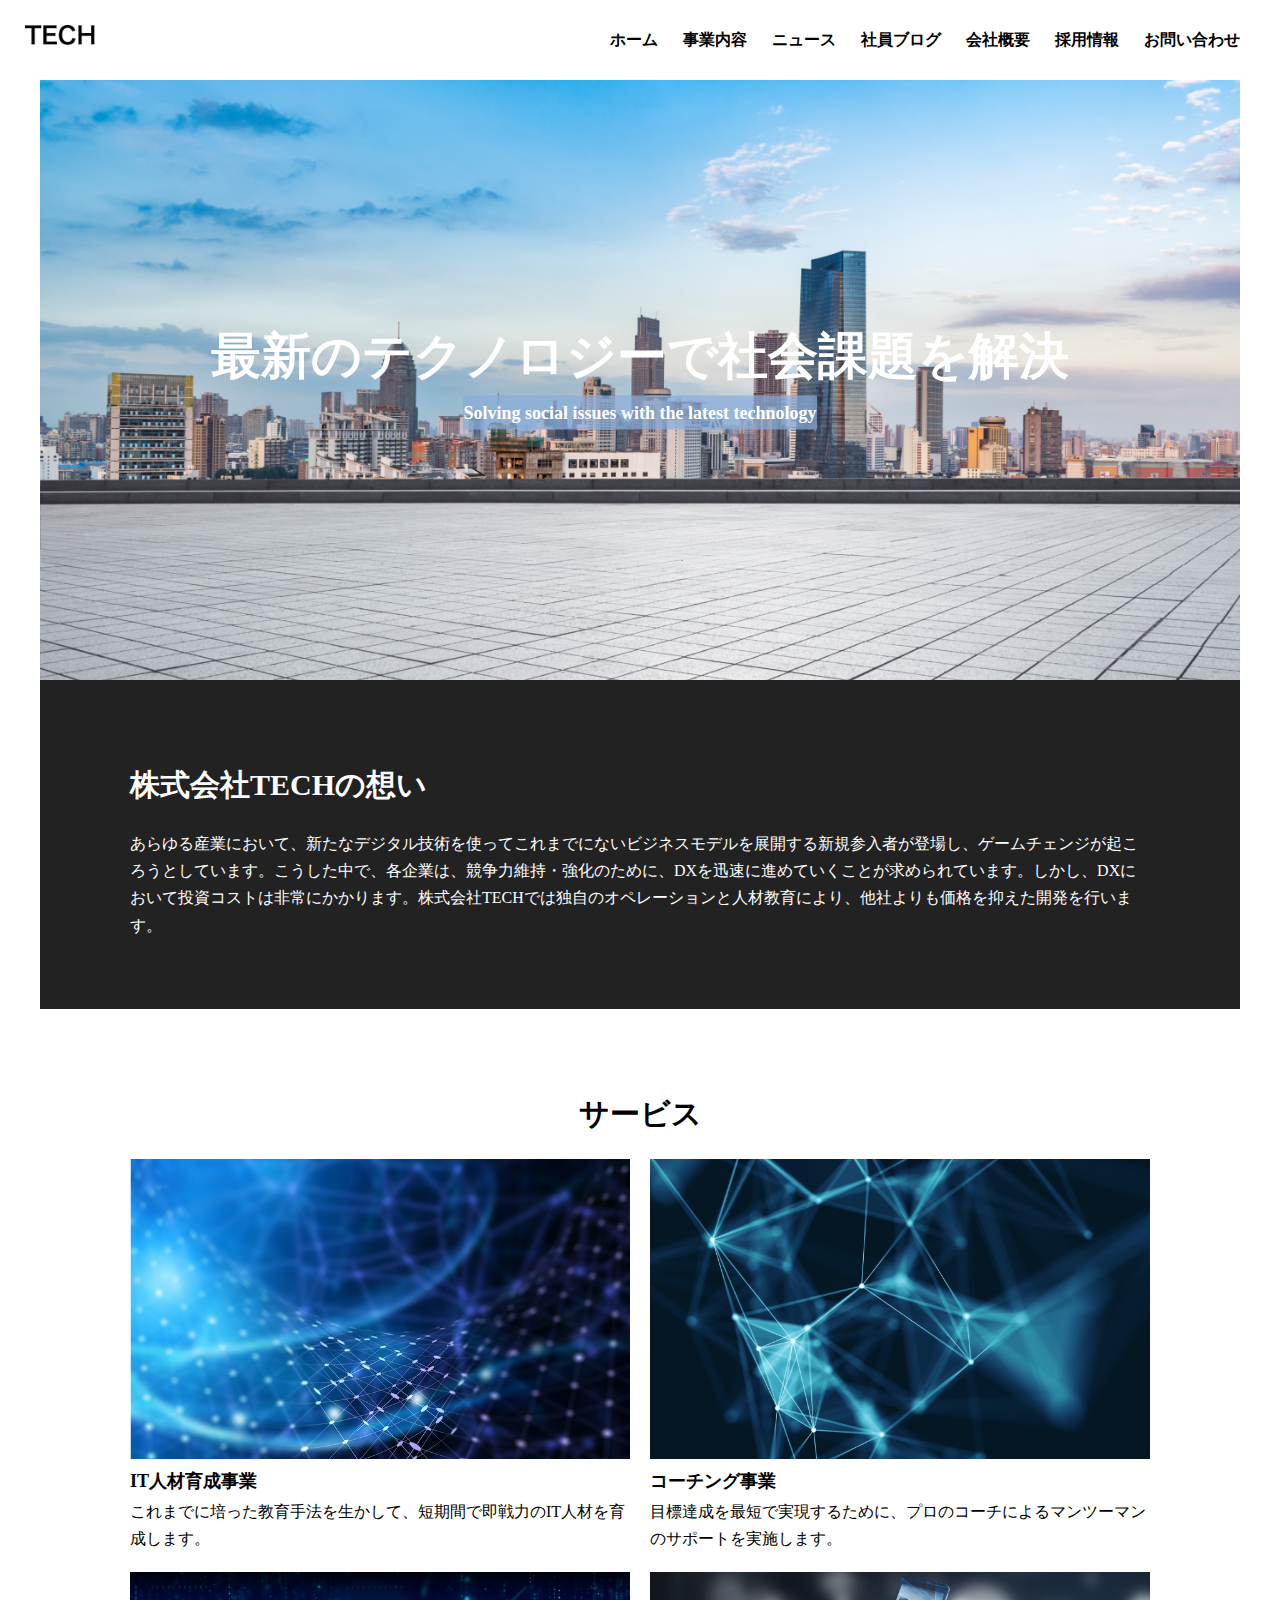
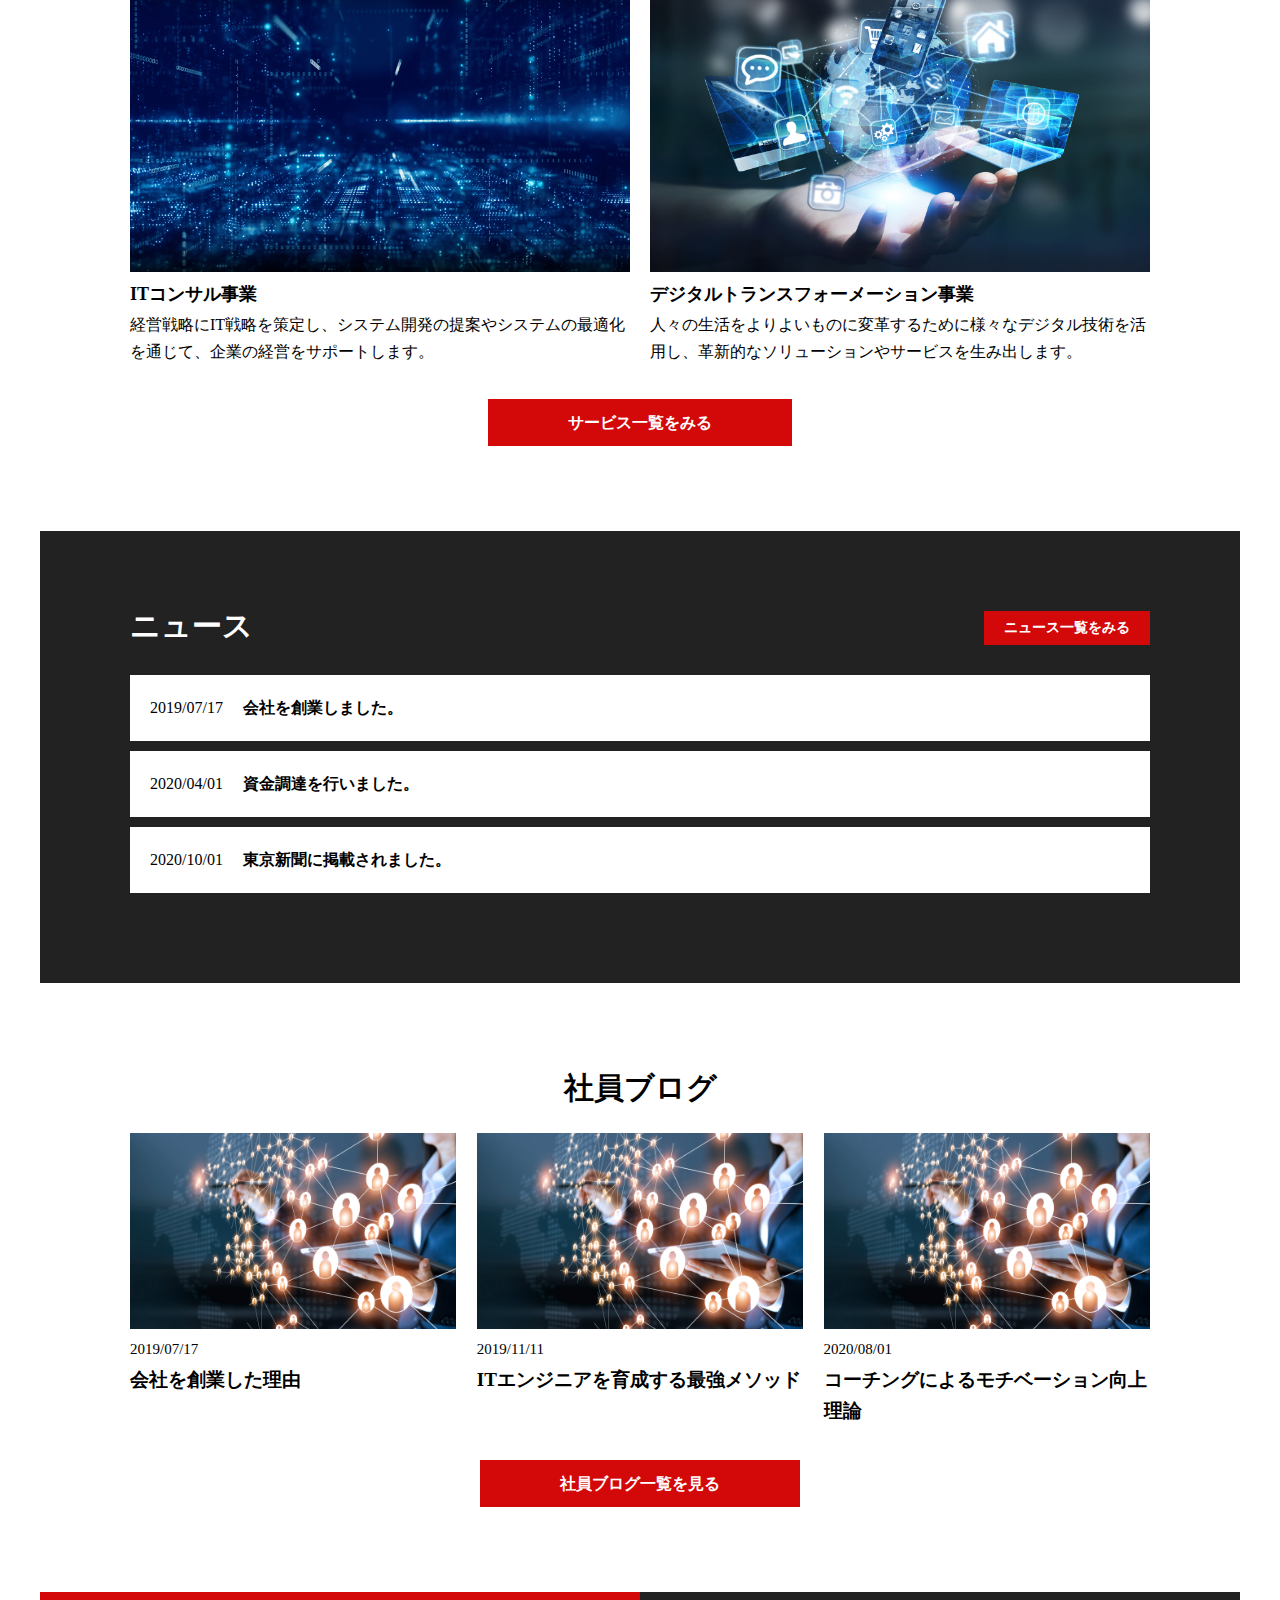
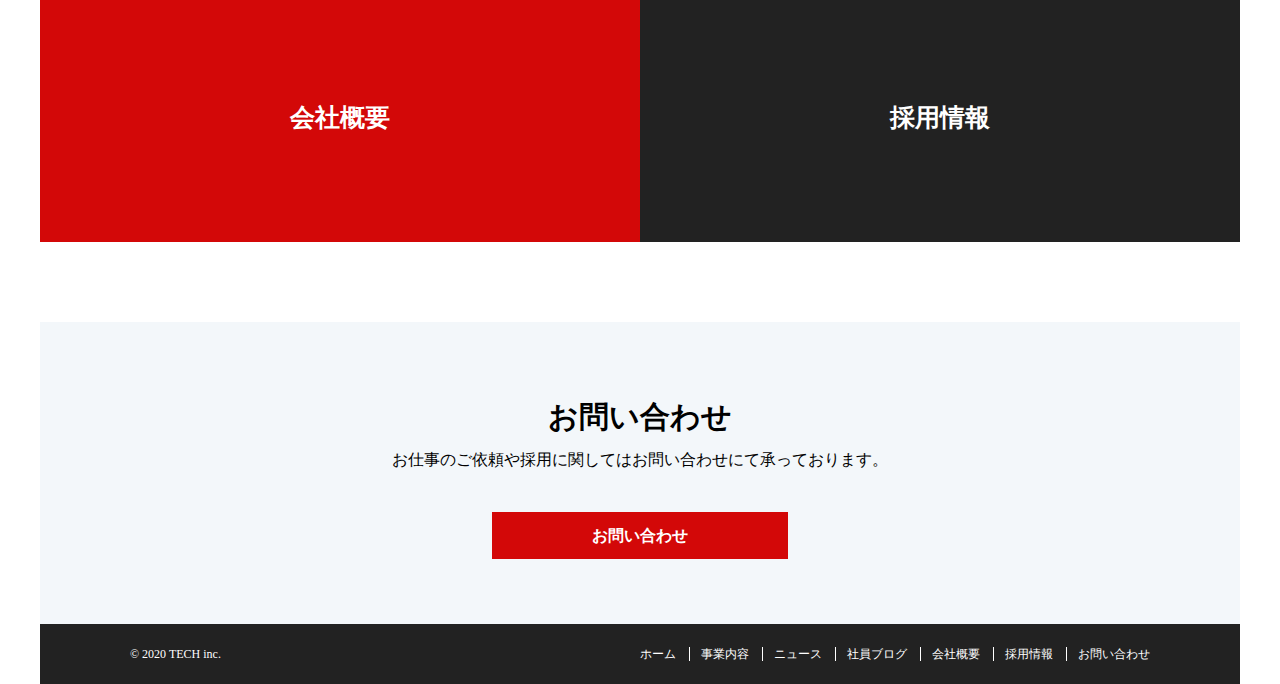
<file: index.html>
<!DOCTYPE html>
<html lang="ja">
<head>
  <meta charset="UTF-8">
  <meta http-equiv="X-UA-Compatible" content="IE=edge">
  <meta name="viewport" content="width=device-width, initial-scale=1.0">
  <link rel="stylesheet" href="css/index.css">
  <link rel="stylesheet" href="css/reset.css">
  <title>株式会社TECH</title>
</head>
<body>
  <div class="container">
    <!--header-->
    <header class="header flex__item">
      <div class="header__logo">
        <img src="img/logo.png" alt="ロゴ">
      </div>
      <nav class="header__nav">
        <ul class="header__nav-list flex__item">
          <li><a href="index.html" class="header__nav-list-link">ホーム</a></li>
          <li><a href="service.html" class="header__nav-list-link">事業内容</a></li>
          <li><a href="news.html" class="header__nav-list-link">ニュース</a></li>
          <li><a href="blog.html" class="header__nav-list-link">社員ブログ</a></li>
          <li><a href="company.html" class="header__nav-list-link">会社概要</a></li>
          <li><a href="recruit.html" class="header__nav-list-link">採用情報</a></li>
          <li><a href="contact.html" class="header__nav-list-link">お問い合わせ</a></li>
        </ul>
      </nav>
      
      <nav class="nav" id="nav">
        <ul>
          <li><a href="index.html">ホーム</a></li>
          <li><a href="service.html">事業内容</a></li>
          <li><a href="news.html">ニュース</a></li>
          <li><a href="blog.html">社員ブログ</a></li>
          <li><a href="company.html">会社概要</a></li>
          <li><a href="recruit.html">採用情報</a></li>
          <li><a href="contact.html">お問い合わせ</a></li>
        </ul>
      </nav>

      <div class="menu" id="menu">
        <span class="menu__line--top"></span>
        <span class="menu__line--middle"></span>
        <span class="menu__line--bottom"></span>
      </div>

    </header>
    


    <!--firstview-->
    <div class="firstview__eyecatch">
      <img src="img/mv.png" alt="firstview" class="main-card-img">
      <div class="firstview__content">
        <h1>最新のテクノロジーで社会課題を解決</h1>
        <p class="firstview__content-text">Solving social issues with the latest technology</p>
      </div>
    </div>


    <!--main-text-->
    <div class="main__text-wrap">
      <div class="main-text">
        <h2 class="h2 main-text__ttl">株式会社TECHの想い</h2>
        <p class="main-text__text">
          あらゆる産業において、新たなデジタル技術を使ってこれまでにないビジネスモデルを展開する新規参入者が登場し、ゲームチェンジが起ころうとしています。こうした中で、各企業は、競争力維持・強化のために、DXを迅速に進めていくことが求められています。しかし、DXにおいて投資コストは非常にかかります。株式会社TECHでは独自のオペレーションと人材教育により、他社よりも価格を抑えた開発を行います。
        </p>
      </div>
    </div>


    <!--service-->
    <div id="service" class="service">
      <div class="service__ttl">
        <h2 class="h2">サービス</h2>
      </div>
      <div class="service__wrap flex__item">
        <div class="service__content">
          <div class="service__content-img">
            <img src="img/service1.png" alt="">
          </div>
          <div class="service__content-copy">
            <h3 class="service__content-ttl">IT人材育成事業</h3>
            <p class="service__content-text">これまでに培った教育手法を生かして、短期間で即戦力のIT人材を育成します。</p>
          </div>
        </div>
        <div class="service__content">
          <div class="service__content-img">
            <img src="img/service2.png" alt="">
          </div>
          <div class="service__content-copy">
            <h3 class="service__content-ttl">コーチング事業</h3>
            <p class="service__content-text">目標達成を最短で実現するために、プロのコーチによるマンツーマンのサポートを実施します。</p>
          </div>
        </div>
        <div class="service__content">
          <div class="service__content-img">
            <img src="img/service3.png" alt="">
          </div>
          <div class="service__content-copy">
            <h3 class="service__content-ttl">ITコンサル事業</h3>
            <p class="service__content-text">経営戦略にIT戦略を策定し、システム開発の提案やシステムの最適化を通じて、企業の経営をサポートします。</p>
          </div>
        </div>
        <div class="service__content">
          <div class="service__content-img">
            <img src="img/service4.png" alt="">
          </div>
          <div class="service__content-copy">
            <h3 class="service__content-ttl">デジタルトランスフォーメーション事業</h3>
            <p class="service__content-text">人々の生活をよりよいものに変革するために様々なデジタル技術を活用し、革新的なソリューションやサービスを生み出します。</p>
          </div>
        </div>
      </div>
      <div class="service__btn">
        <a href="service.html" class="service__btn-link">サービス一覧をみる</a>
      </div>
    </div>


    <!--news-->
    <div class="news__wrap">
      <div id="news" class="news">
        <div class="news__head flex__item">
          <h2 class="news__ttl h2">ニュース</h2>
          <a href="news.html" class="news__btn">ニュース一覧をみる</a>
        </div>
        <a href="" class="news__tag">
        <div class="news__content flex__item">
          <p class="news__content-data">2019/07/17</p>
          <p class="news__content-ttl">会社を創業しました。</p>
        </div>
        </a>
        <a href="" class="news__tag">
        <div class="news__content flex__item">
          <p class="news__content-data">2020/04/01</p>
          <p class="news__content-ttl">資金調達を行いました。</p>
        </div>
        </a>
        <a href="" class="news__tag">
        <div class="news__content flex__item">
          <p class="news__content-data">2020/10/01</p>
          <p class="news__content-ttl">東京新聞に掲載されました。</p>
        </div>
        </a>
      </div>
    </div>


    <!--blog-->
    <div class="blog">
        <h2 class="blog__ttl h2">社員ブログ</h2>
        <div class="blog__wrap flex__item">
          <a href="" class="blog__content">
            <div class="blog__content-img">
              <img src="img/blog.png" alt="">
            </div>
            <div class="blog__content-copy">
              <p class="blog__content-ttl">2019/07/17</p>
              <h3 class="blog__content-text">会社を創業した理由</h3>
            </div>
          </a>
          <a href="" class="blog__content">
            <div class="blog__content-img">
              <img src="img/blog.png" alt="">
            </div>
            <div class="blog__content-copy">
              <p class="blog__content-ttl">2019/11/11</p>
              <h3 class="blog__content-text">ITエンジニアを育成する最強メソッド</h3>
            </div>
          </a>
          <a href="" class="blog__content">
            <div class="blog__content-img">
              <img src="img/blog.png" alt="">
            </div>
            <div class="blog__content-copy">
              <p class="blog__content-ttl">2020/08/01</p>
              <h3 class="blog__content-text">コーチングによるモチベーション向上理論</h3>
            </div>
          </a>
        </div>
        <div class="blog__btn">
          <a href="blog.html" class="blog__btn-link">社員ブログ一覧を見る</a>
        </div>
    </div>
<a href=""></a>

    <!--overview-->
    <div class="overview">
      <div class="flex__item">
        <a class="overview__item overview__item--first" href="company.html">
          <h2 class="overview__item-ttl">会社概要</h2>
        </a>
        <a class="overview__item overview__item--second" href="recruit.html">
          <h2 class="overview__item-ttl">採用情報</h2>
        </a>
      </div>
    </div>


    <!--contact-->
    <div class="contact">
      <h2 class="contact__ttl h2">お問い合わせ</h2>
      <p class="contact__text">お仕事のご依頼や採用に関してはお問い合わせにて承っております。</p>
      <div class="contact__btn">
        <a href="" class="contact__link">お問い合わせ</a>
      </div>
    </div>


    <!--footer-->
    <footer>
      <div class="footer__wrap">
        <div class="footer flex__item">
          <p class="copyright">&copy; 2020 TECH inc.</p>
          <div class="footer__nav">
            <ul class="footer__nav-list flex__item">
              <li><a href="index.html" class="footer__nav-list-link">ホーム</a></li>
              <li><a href="" class="footer__nav-list-link">事業内容</a></li>
              <li><a href="" class="footer__nav-list-link">ニュース</a></li>
              <li><a href="" class="footer__nav-list-link">社員ブログ</a></li>
              <li><a href="" class="footer__nav-list-link">会社概要</a></li>
              <li><a href="" class="footer__nav-list-link">採用情報</a></li>
              <li><a href="" class="footer__nav-list-link">お問い合わせ</a></li>
            </ul>
          </div>
        </div>
      </div>
    </footer>
  </div>
  <script src="main.js"></script>
</body>
</html>
</file>
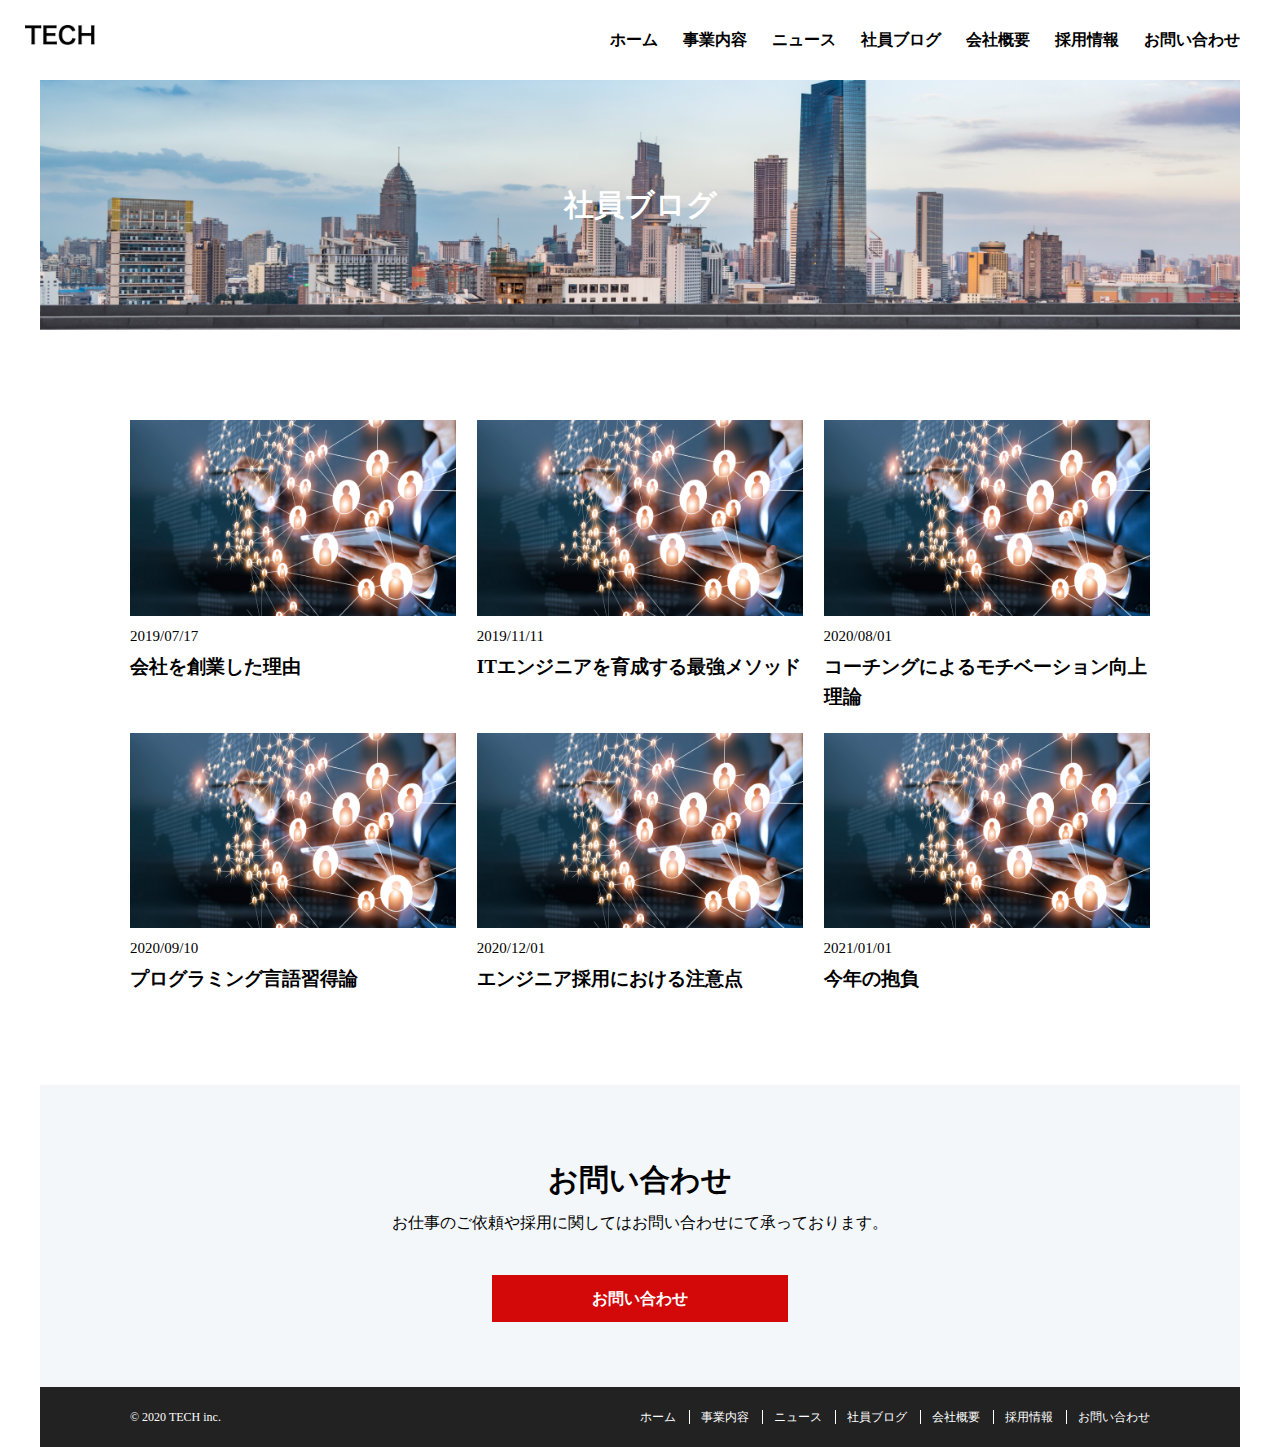
<file: blog.html>
<!DOCTYPE html>
<html lang="ja">
<head>
  <meta charset="UTF-8">
  <meta http-equiv="X-UA-Compatible" content="IE=edge">
  <meta name="viewport" content="width=device-width, initial-scale=1.0">
  <link rel="stylesheet" href="css/blog.css">
  <link rel="stylesheet" href="css/reset.css">
  <title>株式会社TECH</title>
</head>
<body>
  <div class="container">

    <!--header-->
    <header class="header flex__item">
      <div class="header__logo">
        <img src="img/logo.png" alt="ロゴ">
      </div>
      <nav class="header__nav">
        <ul class="header__nav-list flex__item">
          <li><a href="index.html" class="header__nav-list-link">ホーム</a></li>
          <li><a href="service.html" class="header__nav-list-link">事業内容</a></li>
          <li><a href="news.html" class="header__nav-list-link">ニュース</a></li>
          <li><a href="blog.html" class="header__nav-list-link">社員ブログ</a></li>
          <li><a href="company.html" class="header__nav-list-link">会社概要</a></li>
          <li><a href="recruit.html" class="header__nav-list-link">採用情報</a></li>
          <li><a href="contact.html" class="header__nav-list-link">お問い合わせ</a></li>
        </ul>
      </nav>

      <nav class="nav" id="nav">
        <ul>
          <li><a href="index.html">ホーム</a></li>
          <li><a href="service.html">事業内容</a></li>
          <li><a href="news.html">ニュース</a></li>
          <li><a href="blog.html">社員ブログ</a></li>
          <li><a href="company.html">会社概要</a></li>
          <li><a href="recruit.html">採用情報</a></li>
          <li><a href="contact.html">お問い合わせ</a></li>
        </ul>
      </nav>
      
      <div class="menu" id="menu">
        <span class="menu__line--top"></span>
        <span class="menu__line--middle"></span>
        <span class="menu__line--bottom"></span>
      </div>
      </header>
    
    
    <!--firstview-->
    <div class="firstview__eyecatch">
      <img src="img/mv.png" alt="firstview" class="main-card-img">
      <div class="firstview__content">
        <h1>社員ブログ</h1>
      </div>
    </div>


    <div class="blog">
      <div class="blog__wrap flex__item">
        <a href="" class="blog__card-wrap">
          <div class="blog__content">
            <div class="blog__content-img">
              <img src="img/blog.png" alt="">
            </div>
            <div class="blog__content-copy">
              <p class="blog__content-ttl">2019/07/17</p>
              <h3 class="blog__content-text">会社を創業した理由</h3>
            </div>
          </div>
        </a>
        <a href="" class="blog__card-wrap">
          <div class="blog__content">
            <div class="blog__content-img">
              <img src="img/blog.png" alt="">
            </div>
            <div class="blog__content-copy">
              <p class="blog__content-ttl">2019/11/11</p>
              <h3 class="blog__content-text">ITエンジニアを育成する最強メソッド</h3>
            </div>
          </div>
        </a>
        <a href="" class="blog__card-wrap">
          <div class="blog__content">
            <div class="blog__content-img">
              <img src="img/blog.png" alt="">
            </div>
            <div class="blog__content-copy">
              <p class="blog__content-ttl">2020/08/01</p>
              <h3 class="blog__content-text">コーチングによるモチベーション向上理論</h3>
            </div>
          </div>
        </a>
      </div>
      <div class="blog__wrap flex__item">
        <a href="" class="blog__card-wrap">
          <div class="blog__content">
            <div class="blog__content-img">
              <img src="img/blog.png" alt="">
            </div>
            <div class="blog__content-copy">
              <p class="blog__content-ttl">2020/09/10</p>
              <h3 class="blog__content-text">プログラミング言語習得論</h3>
            </div>
          </div>
        </a>
        <a href="" class="blog__card-wrap">
          <div class="blog__content">
            <div class="blog__content-img">
              <img src="img/blog.png" alt="">
            </div>
            <div class="blog__content-copy">
              <p class="blog__content-ttl">2020/12/01</p>
              <h3 class="blog__content-text">エンジニア採用における注意点</h3>
            </div>
          </div>
        </a>
        <a href="" class="blog__card-wrap">
          <div class="blog__content">
            <div class="blog__content-img">
              <img src="img/blog.png" alt="">
            </div>
            <div class="blog__content-copy">
              <p class="blog__content-ttl">2021/01/01</p>
              <h3 class="blog__content-text">今年の抱負</h3>
            </div>
          </div>
        </a>
      </div>
    </div>
      
      
      <!--contact-->
    <div class="contact">
      <h2 class="contact__ttl h2">お問い合わせ</h2>
      <p class="contact__text">お仕事のご依頼や採用に関してはお問い合わせにて承っております。</p>
      <div class="contact__btn">
        <a href="contact.html" class="contact__link">お問い合わせ</a>
      </div>
    </div>
    
    
    <!--footer-->
    <footer>
      <div class="footer__wrap">
        <div class="footer flex__item">
          <p class="copyright">&copy; 2020 TECH inc.</p>
          <div class="footer__nav">
            <ul class="footer__nav-list flex__item">
              <li><a href="index.html" class="footer__nav-list-link">ホーム</a></li>
              <li><a href="" class="footer__nav-list-link">事業内容</a></li>
              <li><a href="" class="footer__nav-list-link">ニュース</a></li>
              <li><a href="" class="footer__nav-list-link">社員ブログ</a></li>
              <li><a href="" class="footer__nav-list-link">会社概要</a></li>
              <li><a href="" class="footer__nav-list-link">採用情報</a></li>
              <li><a href="" class="footer__nav-list-link">お問い合わせ</a></li>
            </ul>
          </div>
        </div>
      </div>
    </footer>
  </div>
  <script src="main.js"></script>
</body>
</html>
</file>
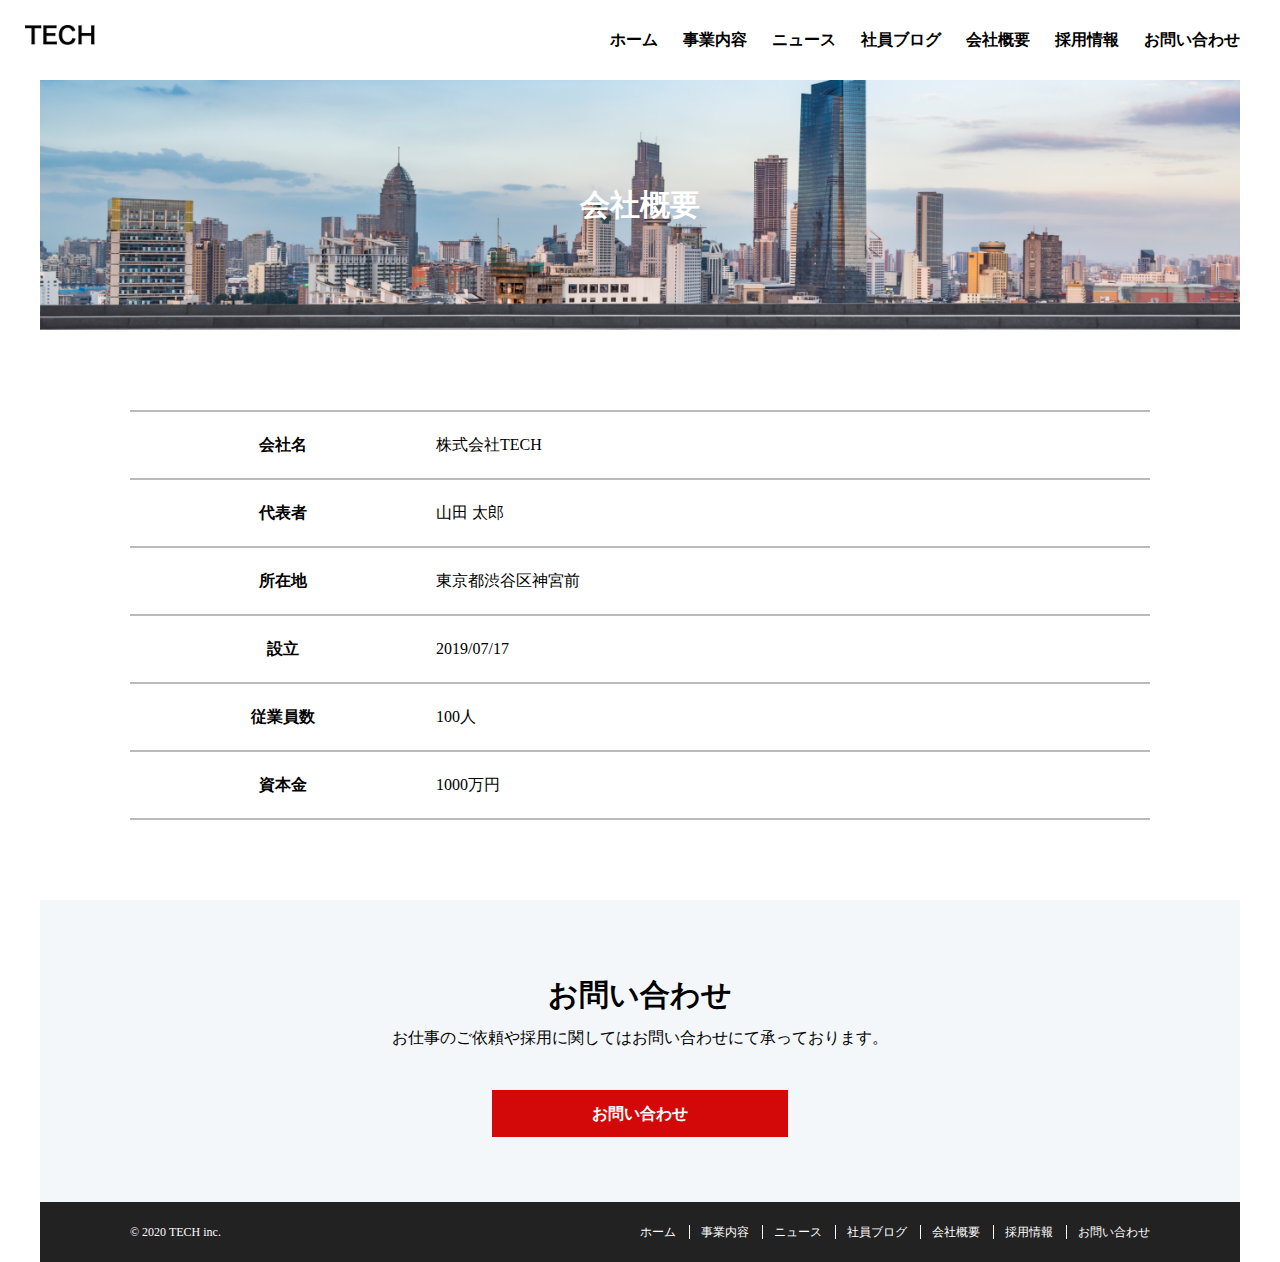
<file: company.html>
<!DOCTYPE html>
<html lang="ja">
<head>
  <meta charset="UTF-8">
  <meta http-equiv="X-UA-Compatible" content="IE=edge">
  <meta name="viewport" content="width=device-width, initial-scale=1.0">
  <link rel="stylesheet" href="css/company.css">
  <link rel="stylesheet" href="css/reset.css">
  <title>株式会社TECH</title>
</head>
<body>
  <div class="container">

    <!--header-->
    <header class="header flex__item">
      <div class="header__logo">
        <img src="img/logo.png" alt="ロゴ">
      </div>
      <nav class="header__nav">
        <ul class="header__nav-list flex__item">
          <li><a href="index.html" class="header__nav-list-link">ホーム</a></li>
          <li><a href="service.html" class="header__nav-list-link">事業内容</a></li>
          <li><a href="news.html" class="header__nav-list-link">ニュース</a></li>
          <li><a href="blog.html" class="header__nav-list-link">社員ブログ</a></li>
          <li><a href="company.html" class="header__nav-list-link">会社概要</a></li>
          <li><a href="recruit.html" class="header__nav-list-link">採用情報</a></li>
          <li><a href="contact.html" class="header__nav-list-link">お問い合わせ</a></li>
        </ul>
      </nav>

      <nav class="nav" id="nav">
        <ul>
          <li><a href="index.html">ホーム</a></li>
          <li><a href="service.html">事業内容</a></li>
          <li><a href="news.html">ニュース</a></li>
          <li><a href="blog.html">社員ブログ</a></li>
          <li><a href="company.html">会社概要</a></li>
          <li><a href="recruit.html">採用情報</a></li>
          <li><a href="contact.html">お問い合わせ</a></li>
        </ul>
      </nav>
      
      <div class="menu" id="menu">
        <span class="menu__line--top"></span>
        <span class="menu__line--middle"></span>
        <span class="menu__line--bottom"></span>
      </div>
      </header>
    
    
    <!--firstview-->
    <div class="firstview__eyecatch">
      <img src="img/mv.png" alt="firstview" class="main-card-img">
      <div class="firstview__content">
        <h1>会社概要</h1>
      </div>
    </div>


    <!--content-->
    <div class="content">
      <div class="border"></div>
      <div class="flex__item">
        <h3 class="content__ttl">会社名</h3> 
        <p class="content__text">株式会社TECH</p>
      </div>

      <div class="border"></div>
      <div class="flex__item">
        <h3 class="content__ttl">代表者</h3>
        <p class="content__text">山田 太郎</p>
      </div>

      <div class="border"></div>
      <div class="flex__item">
        <h3 class="content__ttl">所在地</h3>
        <p class="content__text">東京都渋谷区神宮前</p>
      </div>

      <div class="border"></div>
      <div class="flex__item">
        <h3 class="content__ttl">設立</h3>
        <p class="content__text">2019/07/17</p>
      </div>

      <div class="border"></div>
      <div class="flex__item">
        <h3 class="content__ttl">従業員数</h3>
        <p class="content__text">100人</p>
      </div>

      <div class="border"></div>
      <div class="flex__item">
        <h3 class="content__ttl">資本金</h3>
        <p class="content__text">1000万円</p>
      </div>
      <div class="border"></div>
    </div>


    <!--contact-->
    <div class="contact">
      <h2 class="contact__ttl h2">お問い合わせ</h2>
      <p class="contact__text">お仕事のご依頼や採用に関してはお問い合わせにて承っております。</p>
      <div class="contact__btn">
        <a href="contact.html" class="contact__link">お問い合わせ</a>
      </div>
    </div>
    
    
    <!--footer-->
    <footer>
      <div class="footer__wrap">
        <div class="footer flex__item">
          <p class="copyright">&copy; 2020 TECH inc.</p>
          <div class="footer__nav">
            <ul class="footer__nav-list flex__item">
              <li><a href="index.html" class="footer__nav-list-link">ホーム</a></li>
              <li><a href="" class="footer__nav-list-link">事業内容</a></li>
              <li><a href="" class="footer__nav-list-link">ニュース</a></li>
              <li><a href="" class="footer__nav-list-link">社員ブログ</a></li>
              <li><a href="" class="footer__nav-list-link">会社概要</a></li>
              <li><a href="" class="footer__nav-list-link">採用情報</a></li>
              <li><a href="" class="footer__nav-list-link">お問い合わせ</a></li>
            </ul>
          </div>
        </div>
      </div>
    </footer>
  </div>
  <script src="main.js"></script>
</body>
</html>
</file>
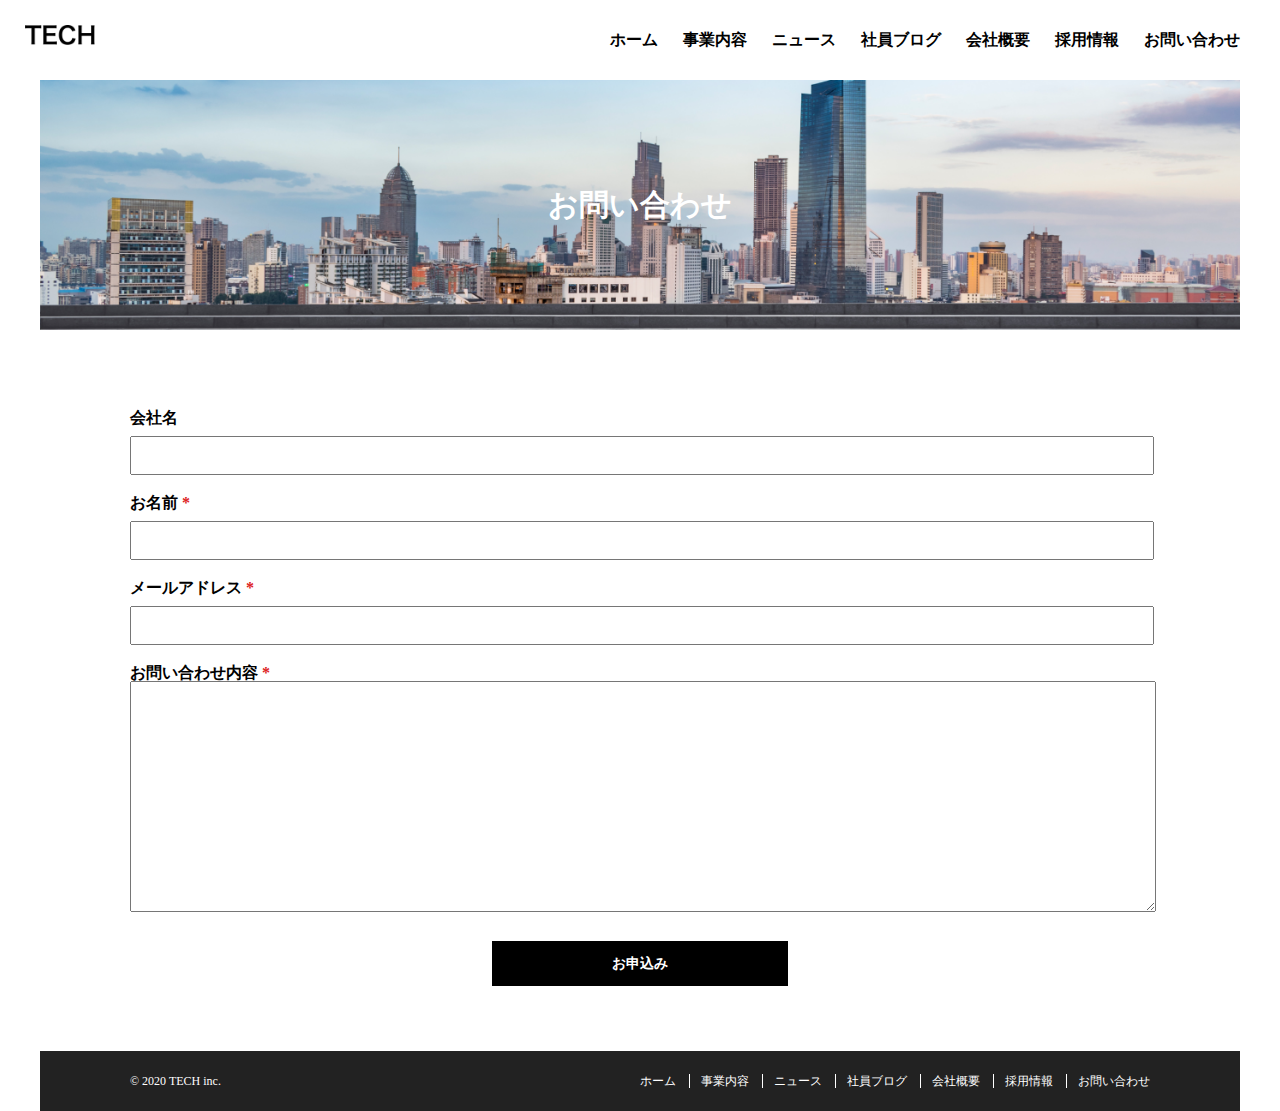
<file: contact.html>
<!DOCTYPE html>
<html lang="ja">
<head>
  <meta charset="UTF-8">
  <meta http-equiv="X-UA-Compatible" content="IE=edge">
  <meta name="viewport" content="width=device-width, initial-scale=1.0">
  <link rel="stylesheet" href="css/contact.css">
  <link rel="stylesheet" href="css/reset.css">
  <title>株式会社TECH</title>
</head>
<body>
  <div class="container">

    <!--header-->
    <header class="header flex__item">
      <div class="header__logo">
        <img src="img/logo.png" alt="ロゴ">
      </div>
      <nav class="header__nav">
        <ul class="header__nav-list flex__item">
          <li><a href="index.html" class="header__nav-list-link">ホーム</a></li>
          <li><a href="service.html" class="header__nav-list-link">事業内容</a></li>
          <li><a href="news.html" class="header__nav-list-link">ニュース</a></li>
          <li><a href="blog.html" class="header__nav-list-link">社員ブログ</a></li>
          <li><a href="company.html" class="header__nav-list-link">会社概要</a></li>
          <li><a href="recruit.html" class="header__nav-list-link">採用情報</a></li>
          <li><a href="contact.html" class="header__nav-list-link">お問い合わせ</a></li>
        </ul>
      </nav>

      <nav class="nav" id="nav">
        <ul>
          <li><a href="index.html">ホーム</a></li>
          <li><a href="service.html">事業内容</a></li>
          <li><a href="news.html">ニュース</a></li>
          <li><a href="blog.html">社員ブログ</a></li>
          <li><a href="company.html">会社概要</a></li>
          <li><a href="recruit.html">採用情報</a></li>
          <li><a href="contact.html">お問い合わせ</a></li>
        </ul>
      </nav>
      
      <div class="menu" id="menu">
        <span class="menu__line--top"></span>
        <span class="menu__line--middle"></span>
        <span class="menu__line--bottom"></span>
      </div>
      </header>
    
    
    <!--firstview-->
    <div class="firstview__eyecatch">
      <img src="img/mv.png" alt="firstview" class="main-card-img">
      <div class="firstview__content">
        <h1>お問い合わせ</h1>
      </div>
    </div>


    <!--contact-->
    <div class="contact">
      <form action="" class="form">
        <label for="company-name">会社名</label>
        <br>
        <input type="text" name="name" id="cpmpany-name">
      </form>

      <form action="" class="form">
        <label for="name">お名前<span> *</span></label>
        <br>
        <input type="text" name="name" id="name">
      </form>

      <form action="" class="form">
        <label for="email">メールアドレス<span> *</span></label>
        <br>
        <input type="email" name="email" id="email">
      </form>

      <form action="" class="form">
        <label for="inquiry">お問い合わせ内容<span> *</span></label>
        <br>
        <textarea name="textarera" id="inquiry" cols="40" rows="15"></textarea>
      </form>

      <div class="contact__btn">
        <a href="#" class="contact__link">お申込み</a>
      </div>
    </div>


    <!--footer-->
    <footer>
      <div class="footer__wrap">
        <div class="footer flex__item">
          <p class="copyright">&copy; 2020 TECH inc.</p>
          <div class="footer__nav">
            <ul class="footer__nav-list flex__item">
              <li><a href="index.html" class="footer__nav-list-link">ホーム</a></li>
              <li><a href="" class="footer__nav-list-link">事業内容</a></li>
              <li><a href="" class="footer__nav-list-link">ニュース</a></li>
              <li><a href="" class="footer__nav-list-link">社員ブログ</a></li>
              <li><a href="" class="footer__nav-list-link">会社概要</a></li>
              <li><a href="" class="footer__nav-list-link">採用情報</a></li>
              <li><a href="" class="footer__nav-list-link">お問い合わせ</a></li>
            </ul>
          </div>
        </div>
      </div>
    </footer>
  </div>
  <script src="main.js"></script>
</body>
</html>
</file>
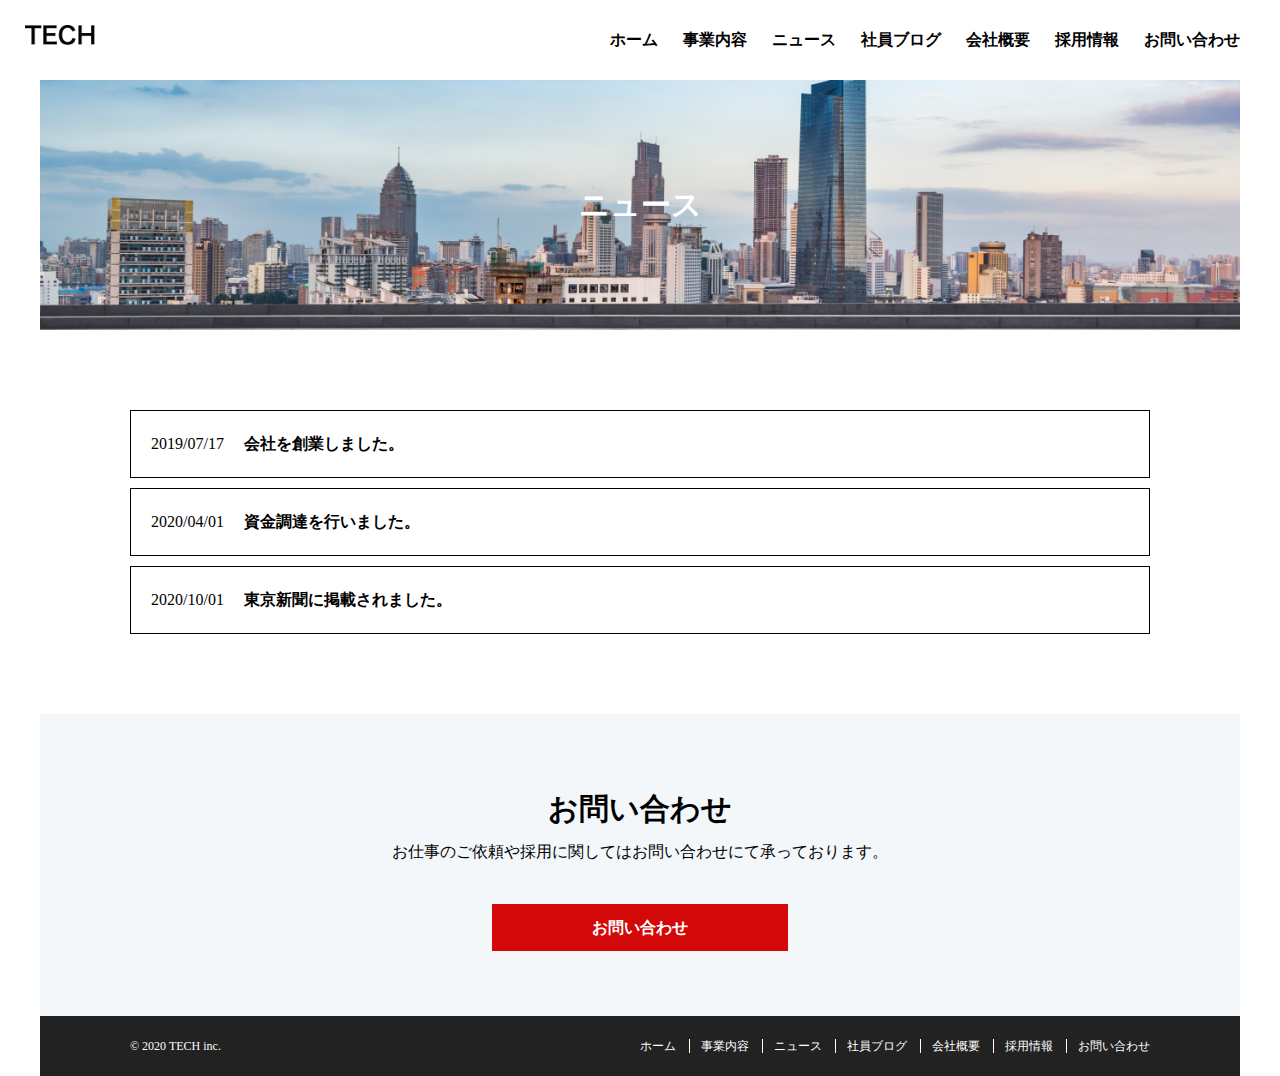
<file: news.html>
<!DOCTYPE html>
<html lang="ja">
<head>
  <meta charset="UTF-8">
  <meta http-equiv="X-UA-Compatible" content="IE=edge">
  <meta name="viewport" content="width=device-width, initial-scale=1.0">
  <link rel="stylesheet" href="css/news.css">
  <link rel="stylesheet" href="css/reset.css">
  <title>株式会社TECH</title>
</head>
<body>
  <div class="container">

    <!--header-->
    <header class="header flex__item">
      <div class="header__logo">
        <img src="img/logo.png" alt="ロゴ">
      </div>
      <nav class="header__nav">
        <ul class="header__nav-list flex__item">
          <li><a href="index.html" class="header__nav-list-link">ホーム</a></li>
          <li><a href="service.html" class="header__nav-list-link">事業内容</a></li>
          <li><a href="news.html" class="header__nav-list-link">ニュース</a></li>
          <li><a href="blog.html" class="header__nav-list-link">社員ブログ</a></li>
          <li><a href="company.html" class="header__nav-list-link">会社概要</a></li>
          <li><a href="recruit.html" class="header__nav-list-link">採用情報</a></li>
          <li><a href="contact.html" class="header__nav-list-link">お問い合わせ</a></li>
        </ul>
      </nav>

      <nav class="nav" id="nav">
        <ul>
          <li><a href="index.html">ホーム</a></li>
          <li><a href="service.html">事業内容</a></li>
          <li><a href="news.html">ニュース</a></li>
          <li><a href="blog.html">社員ブログ</a></li>
          <li><a href="company.html">会社概要</a></li>
          <li><a href="recruit.html">採用情報</a></li>
          <li><a href="contact.html">お問い合わせ</a></li>
        </ul>
      </nav>
      
      <div class="menu" id="menu">
        <span class="menu__line--top"></span>
        <span class="menu__line--middle"></span>
        <span class="menu__line--bottom"></span>
      </div>
      </header>
      
    
    <!--firstview-->
    <div class="firstview__eyecatch">
      <img src="img/mv.png" alt="firstview" class="main-card-img">
      <div class="firstview__content">
        <h1>ニュース</h1>
      </div>
    </div>


    <!--news-->
    <div class="news__wrap">
      <a href="">
        <div class="news__content flex__item">
          <p class="news__content-data">2019/07/17</p>
          <p class="news__content-ttl">会社を創業しました。</p>
        </div>
      </a>

      <a href="">
        <div class="news__content flex__item">
          <p class="news__content-data">2020/04/01</p>
          <p class="news__content-ttl">資金調達を行いました。</p>
        </div>
      </a>

      <a href="">
        <div class="news__content flex__item">
          <p class="news__content-data">2020/10/01</p>
          <p class="news__content-ttl">東京新聞に掲載されました。</p>
        </div>
      </a>
    </div>

    
    <!--contact-->
    <div class="contact">
      <h2 class="contact__ttl h2">お問い合わせ</h2>
      <p class="contact__text">お仕事のご依頼や採用に関してはお問い合わせにて承っております。</p>
      <div class="contact__btn">
        <a href="contact.html" class="contact__link">お問い合わせ</a>
      </div>
    </div>
    
    
    <!--footer-->
    <footer>
      <div class="footer__wrap">
        <div class="footer flex__item">
          <p class="copyright">&copy; 2020 TECH inc.</p>
          <div class="footer__nav">
            <ul class="footer__nav-list flex__item">
              <li><a href="index.html" class="footer__nav-list-link">ホーム</a></li>
              <li><a href="" class="footer__nav-list-link">事業内容</a></li>
              <li><a href="" class="footer__nav-list-link">ニュース</a></li>
              <li><a href="" class="footer__nav-list-link">社員ブログ</a></li>
              <li><a href="" class="footer__nav-list-link">会社概要</a></li>
              <li><a href="" class="footer__nav-list-link">採用情報</a></li>
              <li><a href="" class="footer__nav-list-link">お問い合わせ</a></li>
            </ul>
          </div>
        </div>
      </div>
    </footer>
  </div>
  <script src="main.js"></script>
</body>
</html>
</file>
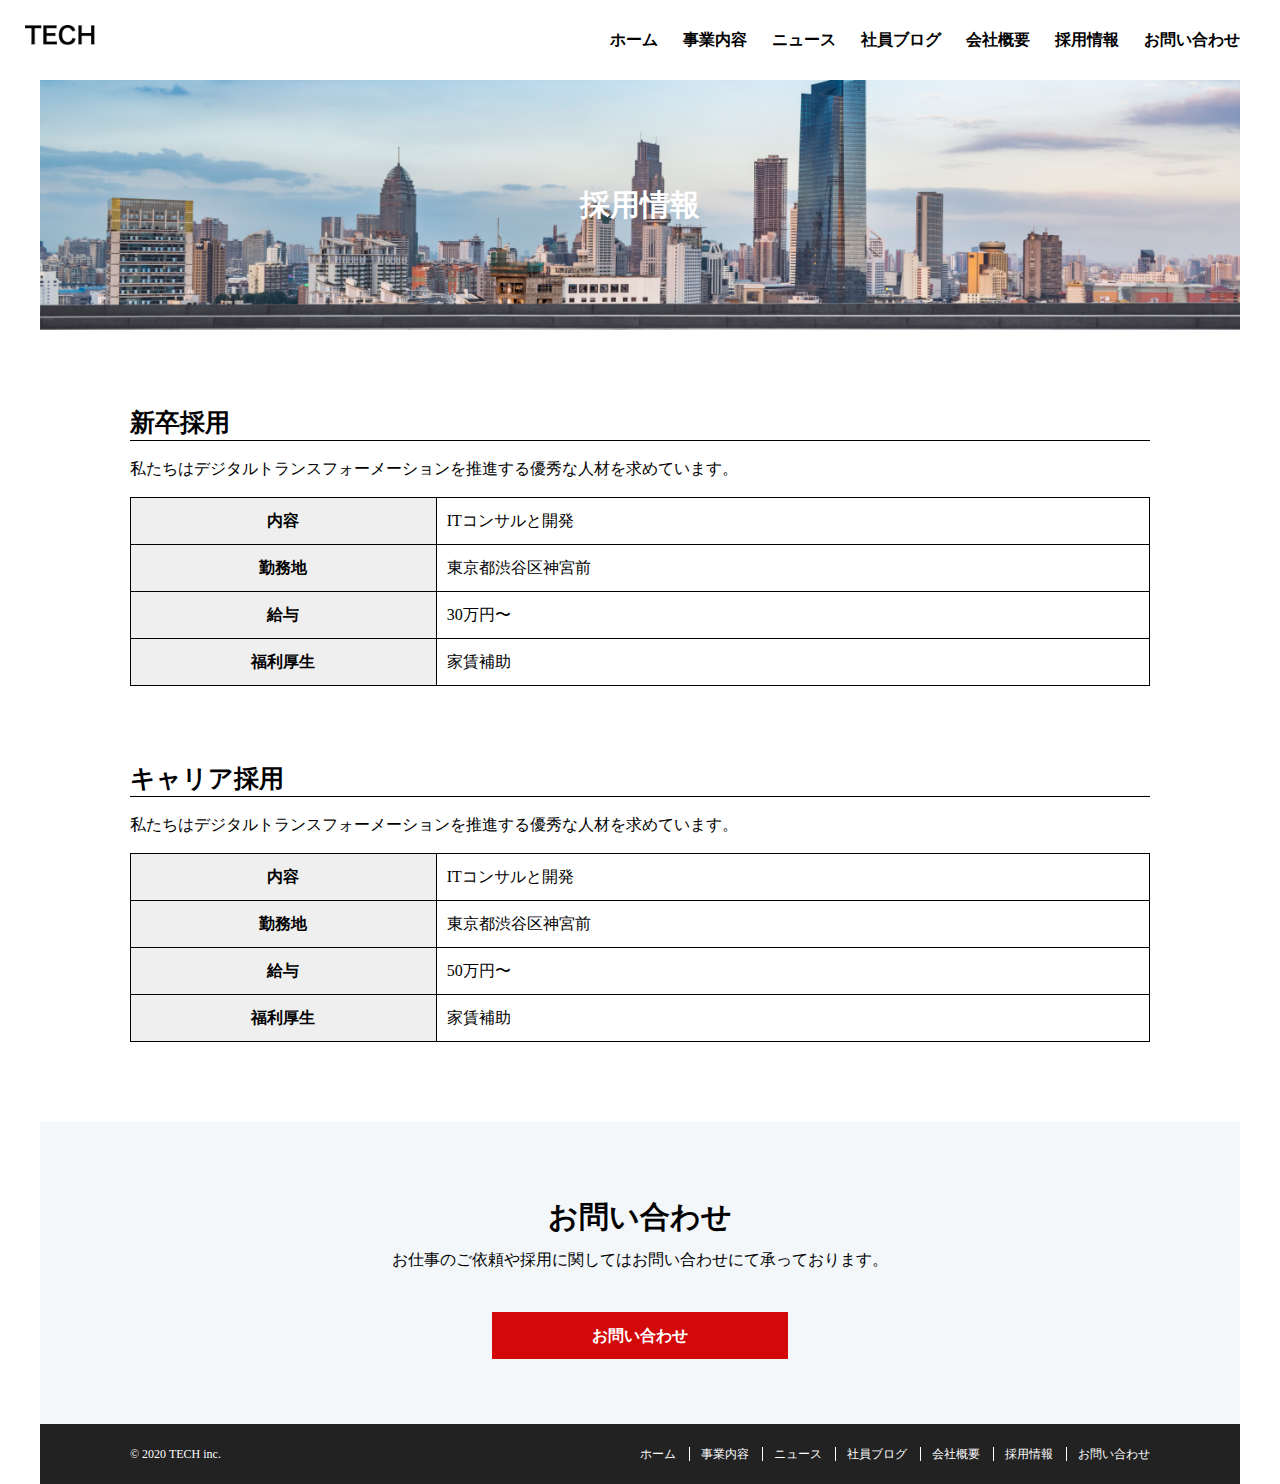
<file: recruit.html>
<!DOCTYPE html>
<html lang="ja">
<head>
  <meta charset="UTF-8">
  <meta http-equiv="X-UA-Compatible" content="IE=edge">
  <meta name="viewport" content="width=device-width, initial-scale=1.0">
  <link rel="stylesheet" href="css/recruit.css">
  <link rel="stylesheet" href="css/reset.css">
  <title>株式会社TECH</title>
</head>
<body>
<div class="container">

  <!--header-->
  <header class="header flex__item">
    <div class="header__logo">
      <img src="img/logo.png" alt="ロゴ">
    </div>
    <nav class="header__nav">
      <ul class="header__nav-list flex__item">
        <li><a href="index.html" class="header__nav-list-link">ホーム</a></li>
        <li><a href="service.html" class="header__nav-list-link">事業内容</a></li>
        <li><a href="news.html" class="header__nav-list-link">ニュース</a></li>
        <li><a href="blog.html" class="header__nav-list-link">社員ブログ</a></li>
        <li><a href="company.html" class="header__nav-list-link">会社概要</a></li>
        <li><a href="recruit.html" class="header__nav-list-link">採用情報</a></li>
        <li><a href="contact.html" class="header__nav-list-link">お問い合わせ</a></li>
      </ul>
    </nav>

    <nav class="nav" id="nav">
      <ul>
        <li><a href="index.html">ホーム</a></li>
        <li><a href="service.html">事業内容</a></li>
        <li><a href="news.html">ニュース</a></li>
        <li><a href="blog.html">社員ブログ</a></li>
        <li><a href="company.html">会社概要</a></li>
        <li><a href="recruit.html">採用情報</a></li>
        <li><a href="contact.html">お問い合わせ</a></li>
      </ul>
    </nav>
    
    <div class="menu" id="menu">
      <span class="menu__line--top"></span>
      <span class="menu__line--middle"></span>
      <span class="menu__line--bottom"></span>
    </div>
    </header>
  
  
  <!--firstview-->
  <div class="firstview__eyecatch">
    <img src="img/mv.png" alt="firstview" class="main-card-img">
    <div class="firstview__content">
      <h1>採用情報</h1>
    </div>
  </div>


  <!--content-->
  <div class="content">
    <div class="content-1">
      <h2 class="content__ttl">新卒採用</h2>
      <p class="content__text">
        私たちはデジタルトランスフォーメーションを推進する優秀な人材を求めています。
      </p>
      <div class="table">
        <table>
          <tr>
            <th class="table__th">内容</th>
            <td class="table__td">ITコンサルと開発</td>
          </tr>
          <tr>
            <th class="table__th">勤務地</th>
            <td class="table__td">東京都渋谷区神宮前</td>
          </tr>
          <tr>
            <th class="table__th">給与</th>
            <td class="table__td">30万円〜</td>
          </tr>
          <tr>
            <th class="table__th">福利厚生</th>
            <td class="table__td">家賃補助</td>
          </tr>
        </table>
      </div>
    </div>

    <div class="content-2">
      <h2 class="content__ttl">キャリア採用</h2>
      <p class="content__text">
        私たちはデジタルトランスフォーメーションを推進する優秀な人材を求めています。
      </p>
      <div class="table">
        <table>
          <tr>
            <th class="table__th">内容</th>
            <td class="table__td">ITコンサルと開発</td>
          </tr>
          <tr>
            <th class="table__th">勤務地</th>
            <td class="table__td">東京都渋谷区神宮前</td>
          </tr>
          <tr>
            <th class="table__th">給与</th>
            <td class="table__td">50万円〜</td>
          </tr>
          <tr>
            <th class="table__th">福利厚生</th>
            <td class="table__td">家賃補助</td>
          </tr>
        </table>
      </div>
    </div>
  </div>
  
  <!--contact-->
  <div class="contact">
    <h2 class="contact__ttl h2">お問い合わせ</h2>
    <p class="contact__text">お仕事のご依頼や採用に関してはお問い合わせにて承っております。</p>
    <div class="contact__btn">
      <a href="contact.html" class="contact__link">お問い合わせ</a>
    </div>
  </div>
  
  
  <!--footer-->
  <footer>
    <div class="footer__wrap">
      <div class="footer flex__item">
        <p class="copyright">&copy; 2020 TECH inc.</p>
        <div class="footer__nav">
          <ul class="footer__nav-list flex__item">
            <li><a href="index.html" class="footer__nav-list-link">ホーム</a></li>
            <li><a href="" class="footer__nav-list-link">事業内容</a></li>
            <li><a href="" class="footer__nav-list-link">ニュース</a></li>
            <li><a href="" class="footer__nav-list-link">社員ブログ</a></li>
            <li><a href="" class="footer__nav-list-link">会社概要</a></li>
            <li><a href="" class="footer__nav-list-link">採用情報</a></li>
            <li><a href="" class="footer__nav-list-link">お問い合わせ</a></li>
          </ul>
        </div>
      </div>
    </div>
  </footer>
</div>
<script src="main.js"></script>
</body>
</html>
</file>
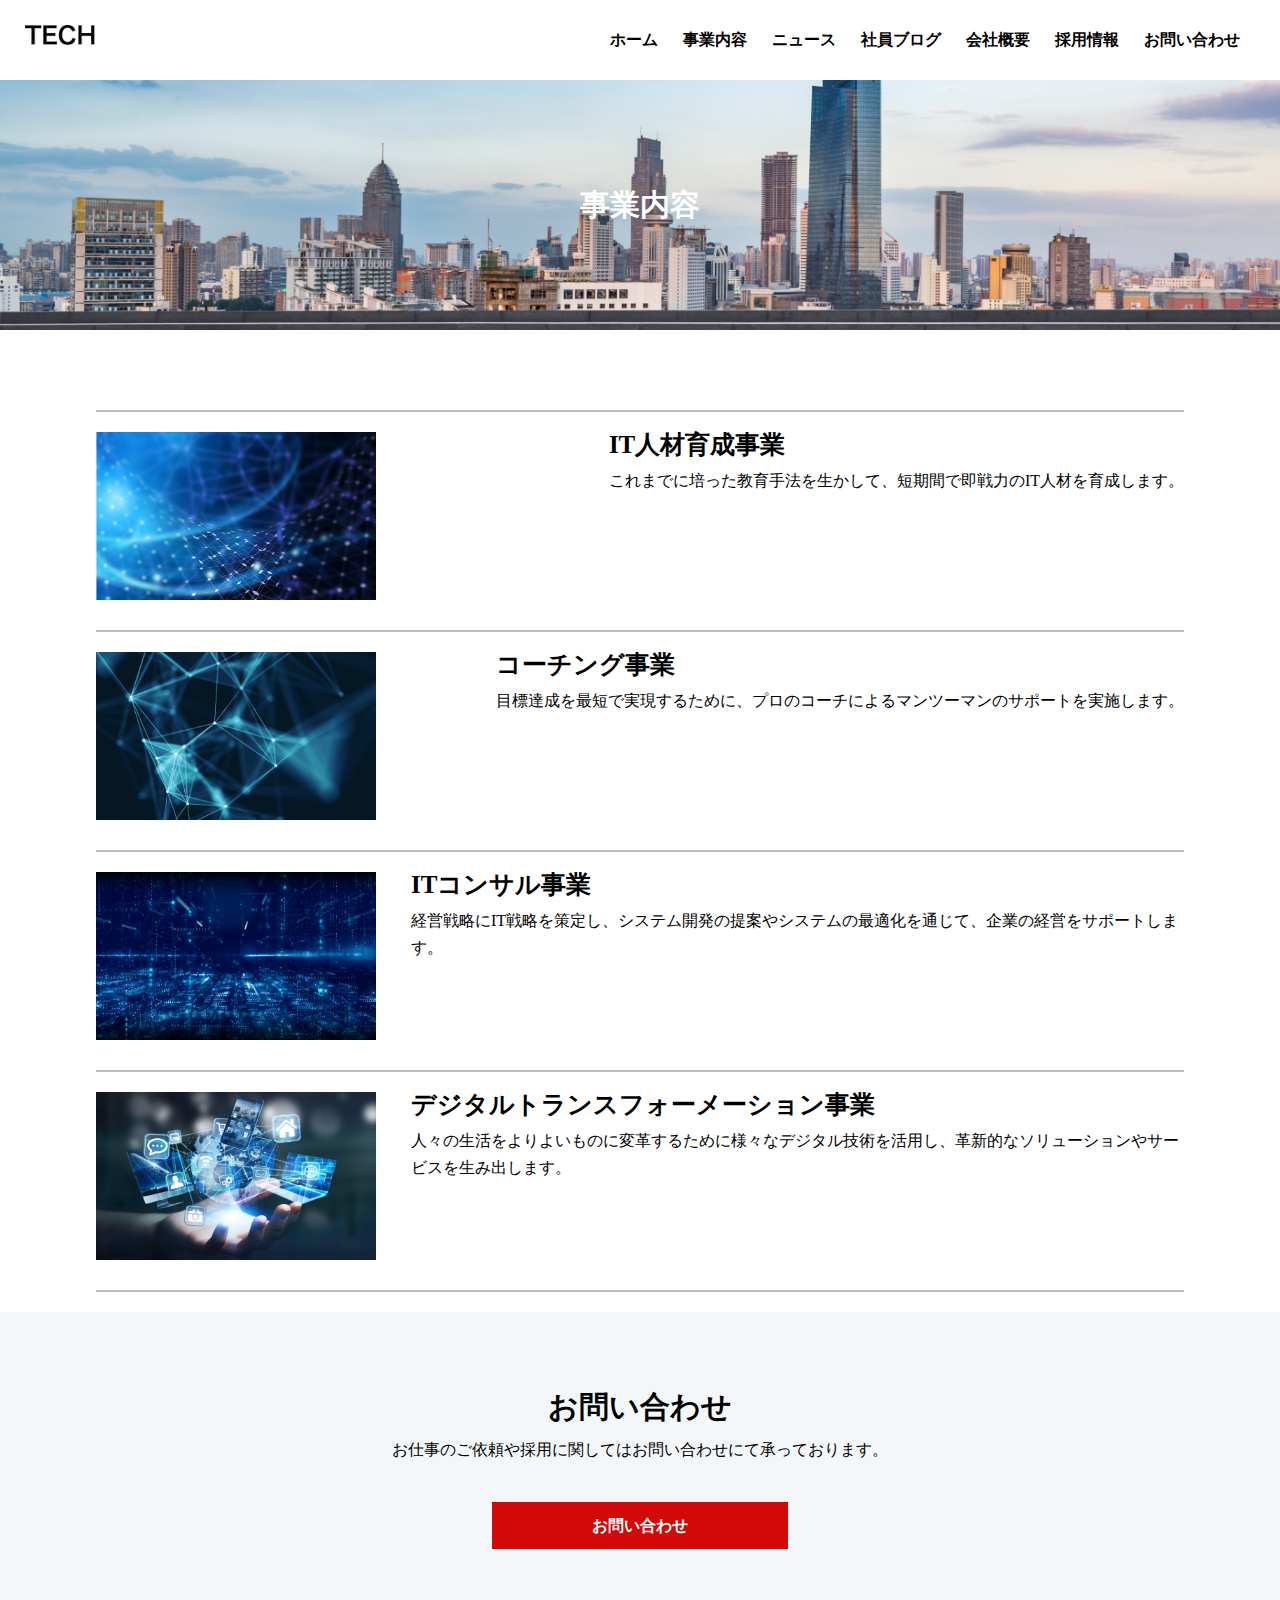
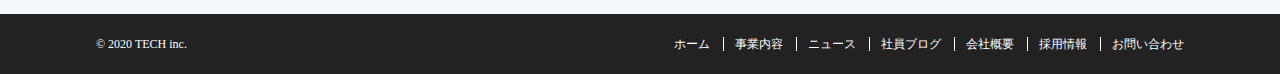
<file: service.html>
<!DOCTYPE html>
<html lang="ja">
<head>
  <meta charset="UTF-8">
  <meta http-equiv="X-UA-Compatible" content="IE=edge">
  <meta name="viewport" content="width=device-width, initial-scale=1.0">
  <link rel="stylesheet" href="css/service.css">
  <link rel="stylesheet" href="css/reset.css">
  <title>株式会社TECH</title>
</head>
<body>
  <div class="cantainer">

    <!--header-->
    <header class="header flex__item">
      <div class="header__logo">
        <img src="img/logo.png" alt="ロゴ">
      </div>
      <nav class="header__nav">
        <ul class="header__nav-list flex__item">
          <li><a href="index.html" class="header__nav-list-link">ホーム</a></li>
          <li><a href="service.html" class="header__nav-list-link">事業内容</a></li>
          <li><a href="news.html" class="header__nav-list-link">ニュース</a></li>
          <li><a href="blog.html" class="header__nav-list-link">社員ブログ</a></li>
          <li><a href="company.html" class="header__nav-list-link">会社概要</a></li>
          <li><a href="recruit.html" class="header__nav-list-link">採用情報</a></li>
          <li><a href="contact.html" class="header__nav-list-link">お問い合わせ</a></li>
        </ul>
      </nav>

      <nav class="nav" id="nav">
        <ul>
          <li><a href="index.html">ホーム</a></li>
          <li><a href="service.html">事業内容</a></li>
          <li><a href="news.html">ニュース</a></li>
          <li><a href="blog.html">社員ブログ</a></li>
          <li><a href="company.html">会社概要</a></li>
          <li><a href="recruit.html">採用情報</a></li>
          <li><a href="contact.html">お問い合わせ</a></li>
        </ul>
      </nav>
      
      <div class="menu" id="menu">
        <span class="menu__line--top"></span>
        <span class="menu__line--middle"></span>
        <span class="menu__line--bottom"></span>
      </div>
    </header>

    
    <!--firstview-->
    <div class="firstview__eyecatch">
      <img src="img/mv.png" alt="firstview" class="main-card-img">
      <div class="firstview__content">
        <h1>事業内容</h1>
      </div>
    </div>


    <!--content-->
    <div class="content">
      <div class="content-1">
        <div class="border"></div>
        <div class="flex__item">
          <img src="img/service1.png" alt="" class="content__img">
          <div class="content__main">
            <h2 class="content__ttl">IT人材育成事業</h2>
            <p class="content__text">これまでに培った教育手法を生かして、短期間で即戦力のIT人材を育成します。</p>
          </div>
        </div>
      </div>

      <div class="content-2">
        <div class="border"></div>
        <div class="flex__item">
          <img src="img/service2.png" alt="" class="content__img">
          <div class="content__main">
            <h2 class="content__ttl">コーチング事業</h2>
            <p class="content__text">目標達成を最短で実現するために、プロのコーチによるマンツーマンのサポートを実施します。</p>
          </div>
        </div>
      </div>

      <div class="content-3">
        <div class="border"></div>
        <div class="flex__item">
          <img src="img/service3.png" alt="" class="content__img">
          <div class="content__main">
            <h2 class="content__ttl">ITコンサル事業</h2>
            <p class="content__text">経営戦略にIT戦略を策定し、システム開発の提案やシステムの最適化を通じて、企業の経営をサポートします。</p>
          </div>
        </div>
      </div>

      <div class="content-4">
        <div class="border"></div>
        <div class="flex__item">
          <img src="img/service4.png" alt="" class="content__img">
          <div class="content__main">
            <h2 class="content__ttl">デジタルトランスフォーメーション事業</h2>
            <p class="content__text">人々の生活をよりよいものに変革するために様々なデジタル技術を活用し、革新的なソリューションやサービスを生み出します。</p>
          </div>
        </div>
        <div class="border"></div>
      </div>
    </div>


    <!--contact-->
    <div class="contact">
      <h2 class="contact__ttl h2">お問い合わせ</h2>
      <p class="contact__text">お仕事のご依頼や採用に関してはお問い合わせにて承っております。</p>
      <div class="contact__btn">
        <a href="contact.html" class="contact__link">お問い合わせ</a>
      </div>
    </div>
    
    
    <!--footer-->
    <footer>
      <div class="footer__wrap">
        <div class="footer flex__item">
          <p class="copyright">&copy; 2020 TECH inc.</p>
          <div class="footer__nav">
            <ul class="footer__nav-list flex__item">
              <li><a href="index.html" class="footer__nav-list-link">ホーム</a></li>
              <li><a href="" class="footer__nav-list-link">事業内容</a></li>
              <li><a href="" class="footer__nav-list-link">ニュース</a></li>
              <li><a href="" class="footer__nav-list-link">社員ブログ</a></li>
              <li><a href="" class="footer__nav-list-link">会社概要</a></li>
              <li><a href="" class="footer__nav-list-link">採用情報</a></li>
              <li><a href="" class="footer__nav-list-link">お問い合わせ</a></li>
            </ul>
          </div>
        </div>
      </div>
    </footer>
  </div>
  <script src="main.js"></script>
</body>
</html>
</file>
<file: css/index.css>
img {
  width: 100%;
  height: auto;
}

a {
  text-decoration: none;
  color: #000;
}

li {
  list-style: none;
}

.h2 {
  font-size: 30px;
}

.flex__item {
  display: flex;
  justify-content: space-between;
}

.container {
  max-width: 1200px;
  margin: 0 auto;
  background: #fff;
}

body {
  width: auto;
}



/*---------------- header ------------------*/
.header {
  height: 80px;
  width: 100%;
  line-height: 80px;
  background: #fff;
  position: fixed;
  top: 0;
  left: 0;
  z-index: 4;
}

.header__logo {
  width: 70px;
  margin-left: 25px;
}

.header__nav {
  margin-right: 40px;
}

.header__nav-list li {
  margin-right: 25px;
}

.header__nav-list li:last-child {
  margin-right: 0;
}

.header__nav-list-link {
  height: 80px;
  display: inline-block;
  font-weight: bold;
}

.header__nav-list-link:hover {
  opacity: 0.7;
  transition: all 0.4s;
}

.nav {
  display: none;
}

.menu {
  display: none;
}

/*---------------- firstview ------------------*/

.firstview__eyecatch {
  height: 600px;
  position: relative;
  margin-top: 80px;
}

.main-card-img {
  height: 100%;
  object-fit: cover;
}

.firstview__content {
  position: absolute;
  top: 50%;
  left: 50%;
  color: #fff;
  transform: translate(-50%, -50%);
  text-align: center;
  width: 100%;
}

.firstview__content h1 {
  font-size: 50px;
  font-weight: bold;
}

.firstview__content-text {
  font-size: 18px;
  font-weight: bold;
  background: rgba(135, 173, 219, 0.7);
  margin-top: 15px;
  padding: 8px 0;
  display: inline-block;
}

/*---------------- main-text ------------------*/
.main__text-wrap {
  background: rgb(34, 34, 34);
}

.main-text {
  color: #fff;
  width: 85%;
  margin: 0 auto;
}

.main-text__ttl {
  margin: 0 0 30px 0;
  padding-top: 90px;
}

.main-text__text {
  font-size: 16px;
  line-height: 1.7em;
  padding-bottom: 70px;
}


/*---------------- service ------------------*/
.service {
  height: auto;
}

.service__wrap {
  width: 85%;
  margin: 0 auto;
  flex-wrap: wrap;
}

.service__ttl {
  text-align: center;
  padding: 90px 0 30px 0;
}

.service__content {
  width: 49%;
}

.service__content-ttl {
  margin: 10px 0 8px 0;
  font-size: 18px;
  font-weight: bold;
}

.service__content-text {
  line-height: 1.7em;
  margin-bottom: 20px;
}

.service__btn {
  text-align: center;
  margin: 30px 0 100px 0;
}

.service__btn-link {
  background: rgb(211, 8, 8);
  padding: 15px 80px;
  color: #fff;
  font-weight: bold;
  font-size: 16px;
  text-align: center;
}

.service__btn-link:hover {
  opacity: 0.7;
  transition: all 0.4s;
}

/*---------------- news ------------------*/
.news__wrap {
  background: rgb(34, 34, 34);
}

.news {
  width: 85%;
  margin: 0 auto;
  padding-bottom: 80px;
}

.news__tag {
  color: #000;
}

.news__content:hover {
  transition: all 0.4s;
  opacity: 0.9;
}

.news__head {
  margin-bottom: 30px;
  color: #fff;
}

.news__ttl {
  margin-top: 80px;
}

.news__btn {
  color: #fff;
  margin-top: 80px;
  background: rgb(211, 8, 8);
  padding: 10px 20px;
  font-weight: bold;
  font-size: 14px;
  text-align: center;
}

.news__btn:hover {
  opacity: 0.7;
  transition: all 0.4s;
}

.news__content {
  justify-content: flex-start;
  background: #fff;
  padding: 25px 0;
  margin-bottom: 10px;
}

.news__content-data {
  margin: 0 20px;
}

.news__content-ttl {
  font-weight: bold;
}


/*---------------- blog ------------------*/
.blog {
  height: auto;
}

.blog__wrap {
  width: 85%;
  margin: 0 auto;
  flex-wrap: wrap;
}

.blog__ttl {
  text-align: center;
  padding: 90px 0 30px 0;
}

.blog__content {
  width: 32%;
  color: #000;
}

.blog__content:hover {
  opacity: 0.7;
  transition: all 0.4s;
}

.blog__content-ttl {
  margin: 10px 0 8px 0;
  font-size: 15px;
}

.blog__content-text {
  line-height: 1.6em;
  margin-bottom: 20px;
  font-weight: bold;
  font-size: 19px;
}

.blog__btn {
  text-align: center;
  margin: 30px 0 100px 0;
}

.blog__btn-link {
  background: rgb(211, 8, 8);
  padding: 15px 80px;
  color: #fff;
  font-weight: bold;
  font-size: 16px;
  text-align: center;
}

.blog__btn-link:hover {
  opacity: 0.7;
  transition: all 0.4s;
}

/*---------------- overview ------------------*/
.overview {
  margin: 80px 0;
}

.overview__item {
  height: 250px;
  position: relative;
  width: 50%;
  display: block;
  transition: 0.4s;
}

.overview__item:hover {
  opacity: 0.8;
  transition: 0.4s;
}

.overview__item--first {
  background: rgb(211, 8, 8);
  background-size: cover;
}

.overview__item--second {
  background: rgb(34, 34, 34);
  background-size: cover;
}

.overview__item-ttl {
  position: absolute;
  top: 50%;
  left: 50%;
  transform: translate(-50%, -50%);
  color: #fff;
  font-size: 25px;
}

/*---------------- contact ------------------*/
.contact {
  text-align: center;
  background: rgb(243, 247, 250);
}

.contact__ttl {
  padding: 80px 0 20px 0;
}

.contact__text {
  padding-bottom: 60px;
}

.contact__btn {
  padding-bottom: 80px;
}

.contact__link {
  color: #fff;
  background: rgb(211, 8, 8);
  padding: 15px 100px;
  font-weight: bold;
  font-size: 16px;
  text-align: center;
}

.contact__link:hover {
  opacity: 0.7;
  transition: all 0.4s;
}

/*---------------- footer ------------------*/
.footer__wrap {
  background: rgb(34, 34, 34);
}
.footer {
  width: 85%;
  height: 60px;
  color: #fff;
  text-align: center;
  line-height: 60px;
  margin: 0 auto;
  font-size: 12px;
}

.footer__nav-list {
  position: relative;
}

.footer__nav-list li {
  margin-right: 25px;
}

.footer__nav-list li+li:before {
  position: absolute;
  display: block;
  content: "";
  top: 50%;
  height: 14px;
  margin-top: -7px;
  border-right: 1px solid #fff;
  margin-left: -12px;
}

.footer__nav-list li+ .footer__nav-list li {
  border-left: 1px solid #fff;
}

.footer__nav-list li:last-child {
  margin-right: 0;
}

.footer__nav-list-link {
  height: 60px;
  display: inline-block;
  color: #fff;
}

.footer__nav-list-link:hover {
  opacity: 0.8;
  transition: all 0.4s;
}


/*---------------- menu ------------------*/
.menu {
  display: none;
}




/*---------------- レスポンシブ ------------------*/
@media screen and (max-width: 768px) {

  .header__nav {
    display: none;
  }

  /*------------------- ハンバーガーメニュー -------------------*/

  .nav a {
    text-decoration: none;
    color: blue
  }

  .nav {
    position: absolute;
    height: 100vh;
    width: 100%;
    left: -100%;
    background: rgb(252, 250, 250);
    transition: .7s;
    text-align: center;
    z-index: 5;
    display: block;
  }

  .nav ul {
    padding-top: 80px;
  }

  .nav ul li {
    list-style-type: none;
    margin-top: -10px;
  }

  .menu {
    display: inline-block;
    width: 36px;
    height: 32px;
    cursor: pointer;
    position: relative;
    right: 20px;
    top: 20px;
    z-index: 10;
  }

  .menu__line--top,
  .menu__line--middle,
  .menu__line--bottom {
    display: inline-block;
    width: 100%;
    height: 4px;
    background-color: #000;
    position: absolute;
    transition: 0.5s;
  }

  .menu__line--top {
    top: 0;
  }

  .menu__line--middle {
    top: 14px;
  }

  .menu__line--bottom {
    bottom: 0;
  }

  .menu.open span:nth-of-type(1) {
    top: 14px;
    transform: rotate(45deg);
  }

  .menu.open span:nth-of-type(2) {
    opacity: 0;
  }

  .menu.open span:nth-of-type(3) {
    top: 14px;
    transform: rotate(-45deg);
  }

  .in {
    transform: translateX(100%);
  }
  

  .service__content {
    width: 100%;
  }

  .news__content {
    padding: 15px 0;
  }

  .blog__content {
    width: 100%;
  }

  .blog__content-text {
    margin-bottom: 0;
  }

  .blog__btn {
    padding-top: 30px;
  }

    .footer {
      height: auto;
      line-height: 2;
  
    }
  
    .copyright {
      margin: 90px 0 0 50px;
    }
  
    .footer__nav-list {
      display: block;
      margin-right: 80px;
      position: static;
    }
  
    .footer__nav-list-link {
      height: auto;
      text-align: center;
    }
  
    .footer__nav-list li+li:before {
      display: none;
    }

        .footer__nav-list li:last-child {
          margin-right: 25px;
          margin-bottom: 20px;
        }

        .footer__nav-list li:first-child {
          margin-top: 20px;
        }

  
}
</file>
<file: css/blog.css>
img {
  width: 100%;
  height: auto;
}

a {
  text-decoration: none;
  color: #000;
}

li {
  list-style: none;
}

.h2 {
  font-size: 30px;
}

.flex__item {
  display: flex;
  justify-content: space-between;
}

.container {
  max-width: 1200px;
  margin: 0 auto;
  background: #fff;
}




/*---------------- header ------------------*/
.header {
  height: 80px;
  line-height: 80px;
  background: #fff;
  position: fixed;
  top: 0;
  left: 0;
  z-index: 4;
  width: 100%;
}

.header__logo {
  width: 70px;
  margin-left: 25px;
}

.header__nav {
  margin-right: 40px;
}

.header__nav-list li {
  margin-right: 25px;
}

.header__nav-list li:last-child {
  margin-right: 0;
}

.header__nav-list-link {
  height: 80px;
  display: inline-block;
  font-weight: bold;
}

.header__nav-list-link:hover {
  opacity: 0.7;
  transition: all 0.4s;
}

.nav {
  display: none;
}

.menu {
  display: none;
}


/*---------------- firstview ------------------*/
.firstview__eyecatch {
  position: relative;
  margin-top: 80px;
}

.firstview__eyecatch {
  height: 250px;
}

.main-card-img {
  height: 100%;
  object-fit: cover;
}

.firstview__content {
  position: absolute;
  top: 50%;
  left: 50%;
  color: #fff;
  transform: translate(-50%, -50%);
  text-align: center;
}

.firstview__content h1 {
  font-size: 30px;
  font-weight: bold;
  white-space: nowrap;
}


/*---------------- blog ------------------*/
.blog {
  height: auto;
  margin-bottom: 70px;
  margin-top: 90px;
}

.blog__wrap {
  width: 85%;
  margin: 0 auto;
  flex-wrap: wrap;
}

.blog__card-wrap {
  width: 32%;
}

.blog__card-wrap:hover {
  opacity: 0.7;
  transition: all 0.4s;
}

.blog__ttl {
  text-align: center;
  padding: 90px 0 30px 0;
}

.blog__content-ttl {
  margin: 10px 0 8px 0;
  font-size: 15px;
}

.blog__content-text {
  line-height: 1.6em;
  margin-bottom: 20px;
  font-weight: bold;
  font-size: 19px;
}


/*---------------- contact ------------------*/
.contact {
  text-align: center;
  background: rgb(243, 247, 250);
}

.contact__ttl {
  padding: 80px 0 20px 0;
}

.contact__text {
  padding-bottom: 60px;
}

.contact__btn {
  padding-bottom: 80px;
}

.contact__link {
  color: #fff;
  background: rgb(211, 8, 8);
  padding: 15px 100px;
  font-weight: bold;
  font-size: 16px;
  text-align: center;
}

.contact__link:hover {
  opacity: 0.7;
  transition: all 0.4s;
}

/*---------------- footer ------------------*/
.footer__wrap {
  background: rgb(34, 34, 34);
}

.footer {
  width: 85%;
  height: 60px;
  color: #fff;
  text-align: center;
  line-height: 60px;
  margin: 0 auto;
  font-size: 12px;
}

.footer__nav-list {
  position: relative;
}

.footer__nav-list li {
  margin-right: 25px;
}

.footer__nav-list li+li:before {
  position: absolute;
  display: block;
  content: "";
  top: 50%;
  height: 14px;
  margin-top: -7px;
  border-right: 1px solid #fff;
  margin-left: -12px;
}

.footer__nav-list li+.footer__nav-list li {
  border-left: 1px solid #fff;
}

.footer__nav-list li:last-child {
  margin-right: 0;
}

.footer__nav-list-link {
  height: 60px;
  display: inline-block;
  color: #fff;
}

.footer__nav-list-link:hover {
  opacity: 0.8;
  transition: all 0.4s;
}


@media screen and (max-width: 768px) {
  .header__nav {
    display: none;
  }

  /*------------------- ハンバーガーメニュー -------------------*/

  .nav a {
    text-decoration: none;
    color: blue
  }

  .nav {
    position: absolute;
    height: 100vh;
    width: 100%;
    left: -100%;
    background: rgb(252, 250, 250);
    transition: .7s;
    text-align: center;
    z-index: 5;
    display: block;
  }

  .nav ul {
    padding-top: 80px;
  }

  .nav ul li {
    list-style-type: none;
    margin-top: -10px;
  }

  .menu {
    display: inline-block;
    width: 36px;
    height: 32px;
    cursor: pointer;
    position: relative;
    right: 20px;
    top: 20px;
    z-index: 10;
  }

  .menu__line--top,
  .menu__line--middle,
  .menu__line--bottom {
    display: inline-block;
    width: 100%;
    height: 4px;
    background-color: #000;
    position: absolute;
    transition: 0.5s;
  }

  .menu__line--top {
    top: 0;
  }

  .menu__line--middle {
    top: 14px;
  }

  .menu__line--bottom {
    bottom: 0;
  }

  .menu.open span:nth-of-type(1) {
    top: 14px;
    transform: rotate(45deg);
  }

  .menu.open span:nth-of-type(2) {
    opacity: 0;
  }

  .menu.open span:nth-of-type(3) {
    top: 14px;
    transform: rotate(-45deg);
  }

  .in {
    transform: translateX(100%);
  }

  .blog__card-wrap {
    width: 100%;
  }

  .footer {
    height: auto;
    line-height: 2;

  }

  .copyright {
    margin: 90px 0 0 50px;
  }

  .footer__nav-list {
    display: block;
    margin-right: 80px;
    position: static;
  }

  .footer__nav-list-link {
    height: auto;
    text-align: center;
  }

  .footer__nav-list li+li:before {
    display: none;
  }

  .footer__nav-list li:last-child {
    margin-right: 25px;
    margin-bottom: 20px;
  }

  .footer__nav-list li:first-child {
    margin-top: 20px;
  }


}
</file>
<file: css/company.css>
img {
  width: 100%;
  height: auto;
}

a {
  text-decoration: none;
  color: #000;
}

li {
  list-style: none;
}

.h2 {
  font-size: 30px;
}

.flex__item {
  display: flex;
  justify-content: space-between;
}

.container {
  max-width: 1200px;
  margin: 0 auto;
  background: #fff;
}



/*---------------- header ------------------*/
.header {
  height: 80px;
  line-height: 80px;
  background: #fff;
  position: fixed;
    top: 0;
    left: 0;
    z-index: 4;
    width: 100%;
}

.header__logo {
  width: 70px;
  margin-left: 25px;
}

.header__nav {
  margin-right: 40px;
}

.header__nav-list li {
  margin-right: 25px;
}

.header__nav-list li:last-child {
  margin-right: 0;
}

.header__nav-list-link {
  height: 80px;
  display: inline-block;
  font-weight: bold;
}

.header__nav-list-link:hover {
  opacity: 0.7;
  transition: all 0.4s;
}

.nav {
  display: none;
}

.menu {
  display: none;
}


/*---------------- firstview ------------------*/
.firstview__eyecatch {
  position: relative;
  margin-top: 80px;
}

.firstview__eyecatch {
  height: 250px;
}

.main-card-img {
  height: 100%;
  object-fit: cover;
}

.firstview__content {
  position: absolute;
  top: 50%;
  left: 50%;
  color: #fff;
  transform: translate(-50%, -50%);
  text-align: center;
}

.firstview__content h1 {
  font-size: 30px;
  font-weight: bold;
  white-space: nowrap;
}


/*---------------- content ------------------*/
.content {
  width: 85%;
  margin: 80px auto 80px auto;
}

.content .flex__item {
  justify-content: flex-start;
  margin: 25px 0;
}

.content__ttl {
  text-align: center;
  display: inline-block;
  width: 30%;
  font-weight: bold;
}

.border {
  border: solid 1px #bbb;
}

/*---------------- contact ------------------*/
.contact {
  text-align: center;
  background: rgb(243, 247, 250);
}

.contact__ttl {
  padding: 80px 0 20px 0;
}

.contact__text {
  padding-bottom: 60px;
}

.contact__btn {
  padding-bottom: 80px;
}

.contact__link {
  color: #fff;
  background: rgb(211, 8, 8);
  padding: 15px 100px;
  font-weight: bold;
  font-size: 16px;
  text-align: center;
}

.contact__link:hover {
  opacity: 0.7;
  transition: all 0.4s;
}

/*---------------- footer ------------------*/
.footer__wrap {
  background: rgb(34, 34, 34);
}

.footer {
  width: 85%;
  height: 60px;
  color: #fff;
  text-align: center;
  line-height: 60px;
  margin: 0 auto;
  font-size: 12px;
}

.footer__nav-list {
  position: relative;
}

.footer__nav-list li {
  margin-right: 25px;
}

.footer__nav-list li+li:before {
  position: absolute;
  display: block;
  content: "";
  top: 50%;
  height: 14px;
  margin-top: -7px;
  border-right: 1px solid #fff;
  margin-left: -12px;
}

.footer__nav-list li+.footer__nav-list li {
  border-left: 1px solid #fff;
}

.footer__nav-list li:last-child {
  margin-right: 0;
}

.footer__nav-list-link {
  height: 60px;
  display: inline-block;
  color: #fff;
}

.footer__nav-list-link:hover {
  opacity: 0.8;
  transition: all 0.4s;
}


@media screen and (max-width: 768px) {
  .header__nav {
    display: none;
  }

  /*------------------- ハンバーガーメニュー -------------------*/

  a {
    text-decoration: none;
    color: blue
  }

  .nav {
    position: absolute;
    height: 100vh;
    width: 100%;
    left: -100%;
    background: rgb(252, 250, 250);
    transition: .7s;
    text-align: center;
    z-index: 5;
    display: block;
  }

  .nav ul {
    padding-top: 80px;
  }

  .nav ul li {
    list-style-type: none;
    margin-top: -10px;
  }

  .menu {
    display: inline-block;
    width: 36px;
    height: 32px;
    cursor: pointer;
    position: relative;
    right: 20px;
    top: 20px;
    z-index: 10;
  }

  .menu__line--top,
  .menu__line--middle,
  .menu__line--bottom {
    display: inline-block;
    width: 100%;
    height: 4px;
    background-color: #000;
    position: absolute;
    transition: 0.5s;
  }

  .menu__line--top {
    top: 0;
  }

  .menu__line--middle {
    top: 14px;
  }

  .menu__line--bottom {
    bottom: 0;
  }

  .menu.open span:nth-of-type(1) {
    top: 14px;
    transform: rotate(45deg);
  }

  .menu.open span:nth-of-type(2) {
    opacity: 0;
  }

  .menu.open span:nth-of-type(3) {
    top: 14px;
    transform: rotate(-45deg);
  }

  .in {
    transform: translateX(100%);
  }

  .contact {
    margin-top: 70px;
  }

  .footer {
    height: auto;
    line-height: 2;

  }

  .copyright {
    margin: 90px 0 0 50px;
  }

  .footer__nav-list {
    display: block;
    margin-right: 80px;
    position: static;
  }

  .footer__nav-list-link {
    height: auto;
    text-align: center;
  }

  .footer__nav-list li+li:before {
    display: none;
  }

  .footer__nav-list li:last-child {
    margin-right: 25px;
    margin-bottom: 20px;
  }

  .footer__nav-list li:first-child {
    margin-top: 20px;
  }


}
</file>
<file: css/contact.css>
img {
  width: 100%;
  height: auto;
}

a {
  text-decoration: none;
  color: #000;
}

li {
  list-style: none;
}

.h2 {
  font-size: 30px;
}

.flex__item {
  display: flex;
  justify-content: space-between;
}

.container {
  max-width: 1200px;
  margin: 0 auto;
  background: #fff;
}



/*---------------- header ------------------*/
.header {
  height: 80px;
  line-height: 80px;
  background: #fff;
  position: fixed;
  top: 0;
  left: 0;
  z-index: 4;
  width: 100%;
}

.header__logo {
  width: 70px;
  margin-left: 25px;
}

.header__nav {
  margin-right: 40px;
}

.header__nav-list li {
  margin-right: 25px;
}

.header__nav-list li:last-child {
  margin-right: 0;
}

.header__nav-list-link {
  height: 80px;
  display: inline-block;
  font-weight: bold;
}

.header__nav-list-link:hover {
  opacity: 0.7;
  transition: all 0.4s;
}

.nav {
  display: none;
}

.menu {
  display: none;
}


/*---------------- firstview ------------------*/
.firstview__eyecatch {
  position: relative;
  margin-top: 80px;
}

.firstview__eyecatch {
  height: 250px;
}

.main-card-img {
  height: 100%;
  object-fit: cover;
}

.firstview__content {
  position: absolute;
  top: 50%;
  left: 50%;
  color: #fff;
  transform: translate(-50%, -50%);
  text-align: center;
}

.firstview__content h1 {
  font-size: 30px;
  font-weight: bold;
  white-space: nowrap;
}


/*---------------- contact ------------------*/
.contact {
  width: 85%;
  margin: 80px auto 80px auto;
  font-weight: bold;
}

span {
  color: rgb(221, 32, 32);
}

input {
  width: 100%;
  margin: 10px 0 20px 0;
  padding: 10px 0;
}

textarea {
  width: 100%;
}

.contact__btn {
  text-align: center;
  margin-top: 40px;
}

.contact__link {
  color: #fff;
  background: #000;
  padding: 15px 120px;
  font-weight: bold;
  font-size: 14px;
  text-align: center;
}


/*---------------- footer ------------------*/
.footer__wrap {
  background: rgb(34, 34, 34);
}

.footer {
  width: 85%;
  height: 60px;
  color: #fff;
  text-align: center;
  line-height: 60px;
  margin: 0 auto;
  font-size: 12px;
}

.footer__nav-list {
  position: relative;
}

.footer__nav-list li {
  margin-right: 25px;
}

.footer__nav-list li+li:before {
  position: absolute;
  display: block;
  content: "";
  top: 50%;
  height: 14px;
  margin-top: -7px;
  border-right: 1px solid #fff;
  margin-left: -12px;
}

.footer__nav-list li+.footer__nav-list li {
  border-left: 1px solid #fff;
}

.footer__nav-list li:last-child {
  margin-right: 0;
}

.footer__nav-list-link {
  height: 60px;
  display: inline-block;
  color: #fff;
}

.footer__nav-list-link:hover {
  opacity: 0.8;
  transition: all 0.4s;
}


@media screen and (max-width: 768px) {
  .header__nav {
    display: none;
  }

  /*------------------- ハンバーガーメニュー -------------------*/

  a {
    text-decoration: none;
    color: blue
  }

  .nav {
    position: absolute;
    height: 100vh;
    width: 100%;
    left: -100%;
    background: rgb(252, 250, 250);
    transition: .7s;
    text-align: center;
    z-index: 5;
    display: block;
  }

  .nav ul {
    padding-top: 80px;
  }

  .nav ul li {
    list-style-type: none;
    margin-top: -10px;
  }

  .menu {
    display: inline-block;
    width: 36px;
    height: 32px;
    cursor: pointer;
    position: relative;
    right: 20px;
    top: 20px;
    z-index: 10;
  }

  .menu__line--top,
  .menu__line--middle,
  .menu__line--bottom {
    display: inline-block;
    width: 100%;
    height: 4px;
    background-color: #000;
    position: absolute;
    transition: 0.5s;
  }

  .menu__line--top {
    top: 0;
  }

  .menu__line--middle {
    top: 14px;
  }

  .menu__line--bottom {
    bottom: 0;
  }

  .menu.open span:nth-of-type(1) {
    top: 14px;
    transform: rotate(45deg);
  }

  .menu.open span:nth-of-type(2) {
    opacity: 0;
  }

  .menu.open span:nth-of-type(3) {
    top: 14px;
    transform: rotate(-45deg);
  }

  .in {
    transform: translateX(100%);
  }

  .footer {
    height: auto;
    line-height: 2;

  }

  .copyright {
    margin: 90px 0 0 50px;
  }

  .footer__nav-list {
    display: block;
    margin-right: 80px;
    position: static;
  }

  .footer__nav-list-link {
    height: auto;
    text-align: center;
  }

  .footer__nav-list li+li:before {
    display: none;
  }

  .footer__nav-list li:last-child {
    margin-right: 25px;
    margin-bottom: 20px;
  }

  .footer__nav-list li:first-child {
    margin-top: 20px;
  }


}
</file>
<file: css/news.css>
img {
  width: 100%;
  height: auto;
}

a {
  text-decoration: none;
  color: #000;
}

li {
  list-style: none;
}

.h2 {
  font-size: 30px;
}

.flex__item {
  display: flex;
  justify-content: space-between;
}

.container {
  max-width: 1200px;
  margin: 0 auto;
  background: #fff;
}



/*---------------- header ------------------*/
.header {
  height: 80px;
  line-height: 80px;
  background: #fff;
  position: fixed;
  top: 0;
  left: 0;
  z-index: 4;
  width: 100%;
}

.header__logo {
  width: 70px;
  margin-left: 25px;
}

.header__nav {
  margin-right: 40px;
}

.header__nav-list li {
  margin-right: 25px;
}

.header__nav-list li:last-child {
  margin-right: 0;
}

.header__nav-list-link {
  height: 80px;
  display: inline-block;
  font-weight: bold;
}

.header__nav-list-link:hover {
  opacity: 0.7;
  transition: all 0.4s;
}

.nav {
  display: none;
}

.menu {
  display: none;
}


/*---------------- firstview ------------------*/
.firstview__eyecatch {
  position: relative;
  margin-top: 80px;
}

.firstview__eyecatch {
  height: 250px;
}

.main-card-img {
  height: 100%;
  object-fit: cover;
}

.firstview__content {
  position: absolute;
  top: 50%;
  left: 50%;
  color: #fff;
  transform: translate(-50%, -50%);
  text-align: center;
}

.firstview__content h1 {
  font-size: 30px;
  font-weight: bold;
  white-space: nowrap;
}


/*---------------- news ------------------*/
.news__wrap {
  width: 85%;
  margin: 80px auto;
}

.news__content {
  justify-content: flex-start;
  background: #fff;
  padding: 25px 0;
  margin-bottom: 10px;
  border: 1px solid #000;
}

.news__content-data {
  margin: 0 20px;
}

.news__content-ttl {
  font-weight: bold;
}


/*---------------- contact ------------------*/
.contact {
  text-align: center;
  background: rgb(243, 247, 250);
}

.contact__ttl {
  padding: 80px 0 20px 0;
}

.contact__text {
  padding-bottom: 60px;
}

.contact__btn {
  padding-bottom: 80px;
}

.contact__link {
  color: #fff;
  background: rgb(211, 8, 8);
  padding: 15px 100px;
  font-weight: bold;
  font-size: 16px;
  text-align: center;
}

.contact__link:hover {
  opacity: 0.7;
  transition: all 0.4s;
}

/*---------------- footer ------------------*/
.footer__wrap {
  background: rgb(34, 34, 34);
}

.footer {
  width: 85%;
  height: 60px;
  color: #fff;
  text-align: center;
  line-height: 60px;
  margin: 0 auto;
  font-size: 12px;
}

.footer__nav-list {
  position: relative;
}

.footer__nav-list li {
  margin-right: 25px;
}

.footer__nav-list li+li:before {
  position: absolute;
  display: block;
  content: "";
  top: 50%;
  height: 14px;
  margin-top: -7px;
  border-right: 1px solid #fff;
  margin-left: -12px;
}

.footer__nav-list li+.footer__nav-list li {
  border-left: 1px solid #fff;
}

.footer__nav-list li:last-child {
  margin-right: 0;
}

.footer__nav-list-link {
  height: 60px;
  display: inline-block;
  color: #fff;
}

.footer__nav-list-link:hover {
  opacity: 0.8;
  transition: all 0.4s;
}


@media screen and (max-width: 768px) {
  .header__nav {
    display: none;
  }

  /*------------------- ハンバーガーメニュー -------------------*/

  .nav a {
    text-decoration: none;
    color: blue
  }

  .nav {
    position: absolute;
    height: 100vh;
    width: 100%;
    left: -100%;
    background: rgb(252, 250, 250);
    transition: .7s;
    text-align: center;
    z-index: 5;
    display: block;
  }

  .nav ul {
    padding-top: 80px;
  }

  .nav ul li {
    list-style-type: none;
    margin-top: -10px;
  }

  .menu {
    display: inline-block;
    width: 36px;
    height: 32px;
    cursor: pointer;
    position: relative;
    right: 20px;
    top: 20px;
    z-index: 10;
  }

  .menu__line--top,
  .menu__line--middle,
  .menu__line--bottom {
    display: inline-block;
    width: 100%;
    height: 4px;
    background-color: #000;
    position: absolute;
    transition: 0.5s;
  }

  .menu__line--top {
    top: 0;
  }

  .menu__line--middle {
    top: 14px;
  }

  .menu__line--bottom {
    bottom: 0;
  }

  .menu.open span:nth-of-type(1) {
    top: 14px;
    transform: rotate(45deg);
  }

  .menu.open span:nth-of-type(2) {
    opacity: 0;
  }

  .menu.open span:nth-of-type(3) {
    top: 14px;
    transform: rotate(-45deg);
  }

  .in {
    transform: translateX(100%);
  }

  .news__content {
    padding: 15px 0;
  }


  .contact {
    margin-top: 70px;
  }

  .footer {
    height: auto;
    line-height: 2;

  }

  .copyright {
    margin: 90px 0 0 50px;
  }

  .footer__nav-list {
    display: block;
    margin-right: 80px;
    position: static;
  }

  .footer__nav-list-link {
    height: auto;
    text-align: center;
  }

  .footer__nav-list li+li:before {
    display: none;
  }

  .footer__nav-list li:last-child {
    margin-right: 25px;
    margin-bottom: 20px;
  }

  .footer__nav-list li:first-child {
    margin-top: 20px;
  }


}
</file>
<file: css/recruit.css>
img {
  width: 100%;
  height: auto;
}

a {
  text-decoration: none;
  color: #000;
}

li {
  list-style: none;
}

.h2 {
  font-size: 30px;
}

.flex__item {
  display: flex;
  justify-content: space-between;
}

.container {
  max-width: 1200px;
  margin: 0 auto;
  background: #fff;
}



/*---------------- header ------------------*/
.header {
  height: 80px;
  line-height: 80px;
  background: #fff;
  position: fixed;
  top: 0;
  left: 0;
  z-index: 4;
  width: 100%;
}

.header__logo {
  width: 70px;
  margin-left: 25px;
}

.header__nav {
  margin-right: 40px;
}

.header__nav-list li {
  margin-right: 25px;
}

.header__nav-list li:last-child {
  margin-right: 0;
}

.header__nav-list-link {
  height: 80px;
  display: inline-block;
  font-weight: bold;
}

.header__nav-list-link:hover {
  opacity: 0.7;
  transition: all 0.4s;
}

.nav {
  display: none;
}

.menu {
  display: none;
}


/*---------------- firstview ------------------*/
.firstview__eyecatch {
  position: relative;
  margin-top: 80px;
}

.firstview__eyecatch {
  height: 250px;
}

.main-card-img {
  height: 100%;
  object-fit: cover;
}

.firstview__content {
  position: absolute;
  top: 50%;
  left: 50%;
  color: #fff;
  transform: translate(-50%, -50%);
  text-align: center;
}

.firstview__content h1 {
  font-size: 30px;
  font-weight: bold;
  white-space: nowrap;
}


/*---------------- content ------------------*/
.content {
  width: 85%;
  margin: 80px auto;
}

.content__ttl {
  font-size: 25px;
  border-bottom: solid 1px #000;
  padding-bottom: 5px;
}

.content__text {
  margin: 20px 0 20px 0;
}

table {
  width: 100%;
}

.table__th {
  border: solid 1px #000;
  background: rgb(240, 239, 239);
  padding: 15px 0;
  width: 30%;
}

.table__td {
  border: solid 1px #000;
  padding: 15px 0 15px 10px;
  text-align: left;
} 

.content-2 {
  margin-top: 80px;
}


/*---------------- contact ------------------*/
.contact {
  text-align: center;
  background: rgb(243, 247, 250);
}

.contact__ttl {
  padding: 80px 0 20px 0;
}

.contact__text {
  padding-bottom: 60px;
}

.contact__btn {
  padding-bottom: 80px;
}

.contact__link {
  color: #fff;
  background: rgb(211, 8, 8);
  padding: 15px 100px;
  font-weight: bold;
  font-size: 16px;
  text-align: center;
}

.contact__link:hover {
  opacity: 0.7;
  transition: all 0.4s;
}

/*---------------- footer ------------------*/
.footer__wrap {
  background: rgb(34, 34, 34);
}

.footer {
  width: 85%;
  height: 60px;
  color: #fff;
  text-align: center;
  line-height: 60px;
  margin: 0 auto;
  font-size: 12px;
}

.footer__nav-list {
  position: relative;
}

.footer__nav-list li {
  margin-right: 25px;
}

.footer__nav-list li+li:before {
  position: absolute;
  display: block;
  content: "";
  top: 50%;
  height: 14px;
  margin-top: -7px;
  border-right: 1px solid #fff;
  margin-left: -12px;
}

.footer__nav-list li+.footer__nav-list li {
  border-left: 1px solid #fff;
}

.footer__nav-list li:last-child {
  margin-right: 0;
}

.footer__nav-list-link {
  height: 60px;
  display: inline-block;
  color: #fff;
}

.footer__nav-list-link:hover {
  opacity: 0.8;
  transition: all 0.4s;
}

@media screen and (max-width: 768px) {
  .header__nav {
    display: none;
  }

  /*------------------- ハンバーガーメニュー -------------------*/

  a {
    text-decoration: none;
    color: blue
  }

  .nav {
    position: absolute;
    height: 100vh;
    width: 100%;
    left: -100%;
    background: rgb(252, 250, 250);
    transition: .7s;
    text-align: center;
    z-index: 5;
    display: block;
  }

  .nav ul {
    padding-top: 80px;
  }

  .nav ul li {
    list-style-type: none;
    margin-top: -10px;
  }

  .menu {
    display: inline-block;
    width: 36px;
    height: 32px;
    cursor: pointer;
    position: relative;
    right: 20px;
    top: 20px;
    z-index: 10;
  }

  .menu__line--top,
  .menu__line--middle,
  .menu__line--bottom {
    display: inline-block;
    width: 100%;
    height: 4px;
    background-color: #000;
    position: absolute;
    transition: 0.5s;
  }

  .menu__line--top {
    top: 0;
  }

  .menu__line--middle {
    top: 14px;
  }

  .menu__line--bottom {
    bottom: 0;
  }

  .menu.open span:nth-of-type(1) {
    top: 14px;
    transform: rotate(45deg);
  }

  .menu.open span:nth-of-type(2) {
    opacity: 0;
  }

  .menu.open span:nth-of-type(3) {
    top: 14px;
    transform: rotate(-45deg);
  }

  .in {
    transform: translateX(100%);
  }

  .contact {
    margin-top: 70px;
  }

  .footer {
    height: auto;
    line-height: 2;

  }

  .copyright {
    margin: 90px 0 0 50px;
  }

  .footer__nav-list {
    display: block;
    margin-right: 80px;
    position: static;
  }

  .footer__nav-list-link {
    height: auto;
    text-align: center;
  }

  .footer__nav-list li+li:before {
    display: none;
  }

  .footer__nav-list li:last-child {
    margin-right: 25px;
    margin-bottom: 20px;
  }

  .footer__nav-list li:first-child {
    margin-top: 20px;
  }


}
</file>
<file: css/service.css>
img {
  width: 100%;
  height: auto;
}

a {
  text-decoration: none;
  color: #000;
}

li {
  list-style: none;
}

.h2 {
  font-size: 30px;
}

.flex__item {
  display: flex;
  justify-content: space-between;
}

.container {
  max-width: 1200px;
  margin: 0 auto;
  background: #fff;
}



/*---------------- header ------------------*/
body {
  padding-top: 100px;
}

.header {
  height: 80px;
  width: 100%;
  line-height: 80px;
  background: #fff;
  position: fixed;
  top: 0;
  left: 0;
  z-index: 4;
  width: 100%;
}

.header__logo {
  width: 70px;
  margin-left: 25px;
}

.header__nav {
  margin-right: 40px;
}

.header__nav-list li {
  margin-right: 25px;
}

.header__nav-list li:last-child {
  margin-right: 0;
}

.header__nav-list-link {
  height: 80px;
  display: inline-block;
  font-weight: bold;
}

.header__nav-list-link:hover {
  opacity: 0.7;
  transition: all 0.4s;
}

.nav {
  display: none;
}

.menu {
  display: none;
}


/*---------------- firstview ------------------*/
.firstview__eyecatch {
  position: relative;
  margin-top: 80px;
}

.firstview__eyecatch {
  height: 250px;
}

.main-card-img {
  height: 100%;
  object-fit: cover;
}

.firstview__content {
  position: absolute;
  top: 50%;
  left: 50%;
  color: #fff;
  transform: translate(-50%, -50%);
  text-align: center;
}

.firstview__content h1 {
  font-size: 30px;
  font-weight: bold;
  white-space: nowrap;
}


/*---------------- content ------------------*/
.content {
  width: 85%;
  margin: 80px auto 0 auto;
}

.border {
  border: solid 0.5px #bbb;
  margin-bottom: 20px;
}

.content__img {
  width: 280px;
  margin: 0 35px 30px 0;
}

.content__ttl {
  font-size: 25px;
  margin-bottom: 10px;
}

.content__text {
  font-size: 16px;
  line-height: 1.7em;
}


/*---------------- contact ------------------*/
.contact {
  text-align: center;
  background: rgb(243, 247, 250);
}

.contact__ttl {
  padding: 80px 0 20px 0;
}

.contact__text {
  padding-bottom: 60px;
}

.contact__btn {
  padding-bottom: 80px;
}

.contact__link {
  color: #fff;
  background: rgb(211, 8, 8);
  padding: 15px 100px;
  font-weight: bold;
  font-size: 16px;
  text-align: center;
}

.contact__link:hover {
  opacity: 0.7;
  transition: all 0.4s;
}

/*---------------- footer ------------------*/
.footer__wrap {
  background: rgb(34, 34, 34);
}

.footer {
  width: 85%;
  height: 60px;
  color: #fff;
  text-align: center;
  line-height: 60px;
  margin: 0 auto;
  font-size: 12px;
}

.footer__nav-list {
  position: relative;
}

.footer__nav-list li {
  margin-right: 25px;
}

.footer__nav-list li+li:before {
  position: absolute;
  display: block;
  content: "";
  top: 50%;
  height: 14px;
  margin-top: -7px;
  border-right: 1px solid #fff;
  margin-left: -12px;
}

.footer__nav-list li+.footer__nav-list li {
  border-left: 1px solid #fff;
}

.footer__nav-list li:last-child {
  margin-right: 0;
}

.footer__nav-list-link {
  height: 60px;
  display: inline-block;
  color: #fff;
}

.footer__nav-list-link:hover {
  opacity: 0.8;
  transition: all 0.4s;
}


@media screen and (max-width: 768px) {
  .header__nav {
      display: none;
    }
  
    /*------------------- ハンバーガーメニュー -------------------*/

    a {
      text-decoration: none;
      color: blue
    }

    .nav {
      position: absolute;
      height: 100vh;
      width: 100%;
      left: -100%;
      background: rgb(252, 250, 250);
      transition: .7s;
      text-align: center;
      z-index: 5;
      display: block;
    }

    .nav ul {
      padding-top: 80px;
    }

    .nav ul li {
      list-style-type: none;
      margin-top: -10px;
    }
    .menu {
      display: inline-block;
      width: 36px;
      height: 32px;
      cursor: pointer;
      position: relative;
      right: 20px;
      top: 20px;
      z-index: 10;
    }

    .menu__line--top,
    .menu__line--middle,
    .menu__line--bottom {
      display: inline-block;
      width: 100%;
      height: 4px;
      background-color: #000;
      position: absolute;
      transition: 0.5s;
    }

    .menu__line--top {
      top: 0;
    }

    .menu__line--middle {
      top: 14px;
    }

    .menu__line--bottom {
      bottom: 0;
    }

    .menu.open span:nth-of-type(1) {
      top: 14px;
      transform: rotate(45deg);
    }

    .menu.open span:nth-of-type(2) {
      opacity: 0;
    }

    .menu.open span:nth-of-type(3) {
      top: 14px;
      transform: rotate(-45deg);
    }

    .in {
      transform: translateX(100%);
    }

    
    .content-1 .flex__item,
    .content-2 .flex__item,
    .content-3 .flex__item,
    .content-4 .flex__item {
      display: block;
    }

    .content__img {
      width: 100%;
      margin-bottom: 10px;
    }

    .content__text {
      margin-bottom: 20px;
    }

    .contact {
      margin-top: 70px;
    }

    .footer {
      height: auto;
      line-height: 2;

    }

    .copyright {
      margin: 90px 0 0 50px;
    }

    .footer__nav-list {
      display: block;
      margin-right: 80px;
      position: static;
    }

    .footer__nav-list-link {
      height: auto;
      text-align: center;
    }

    .footer__nav-list li+li:before {
      display: none;
    }

    .footer__nav-list li:last-child {
      margin-right: 25px;
      margin-bottom: 20px;
    }

    .footer__nav-list li:first-child {
      margin-top: 20px;
    }
  
    
}
</file>
